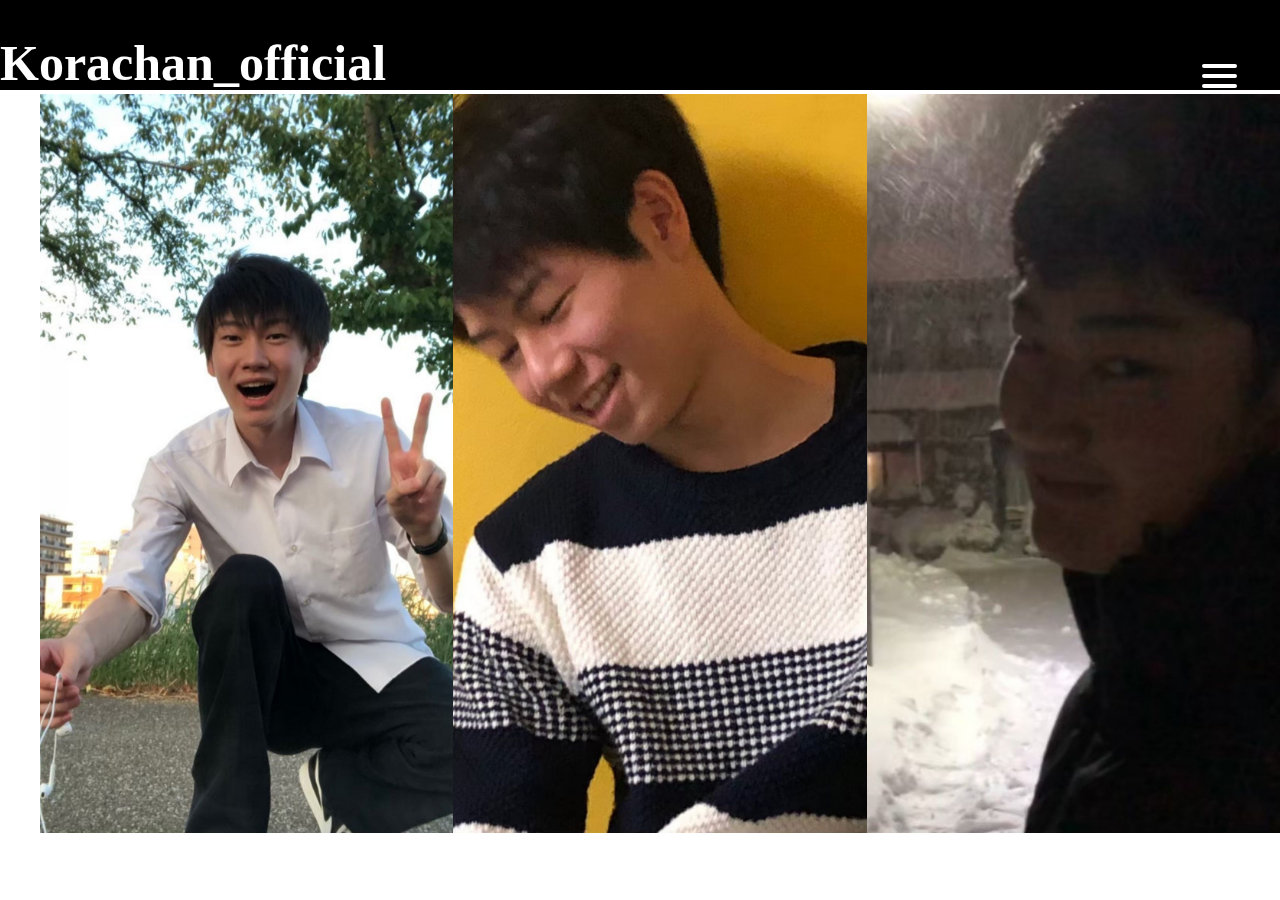
<file: index.html>
<!doctype html>
<html lang="ja">

<head>
    <meta charset="utf-8">
    
    <link rel="stylesheet" href="home.css">
    
</head>
<body>

<h1>Korachan_official</h1>
<div class="class1">
  <img src="000000.png"/>
</div>

    <input type="checkbox" id="overlay-input" />
    <label for="overlay-input" id="overlay-button"><span></span></label>
      <div id="overlay">
        <ul>
          <li><a href="home.html">Home</a></li>
          <li><a href="what.html">What is  "Korachan"?</a></li>
          <li><a href="active.html">Active</a></li>
          <li><a href="profile.html">Profile</a></li>
          <li><a href="company.html">Company</a></li>
          <li><a href="contact.html">Contact</a></li>
        </ul>
      </div>

      <div class="page-header wrapper">
        <nav>
            <ul class="main-nav">
                <li><a href="what.html"><img src="images(kamisan).jpg" width="100%" height="100%" alt=""/></a></li>
                <li><a href="active.html"><img src="images(atsuro).jpg" width="100%" height="100%" alt="" /></a></li>
                <li><a href="bar.html"><img src="images(shotaro).jpg" width="100%" height="100%" alt=""/></a></li>
            </ul>
        </nav>
       
    </div>
    </body>
</html>
</file>
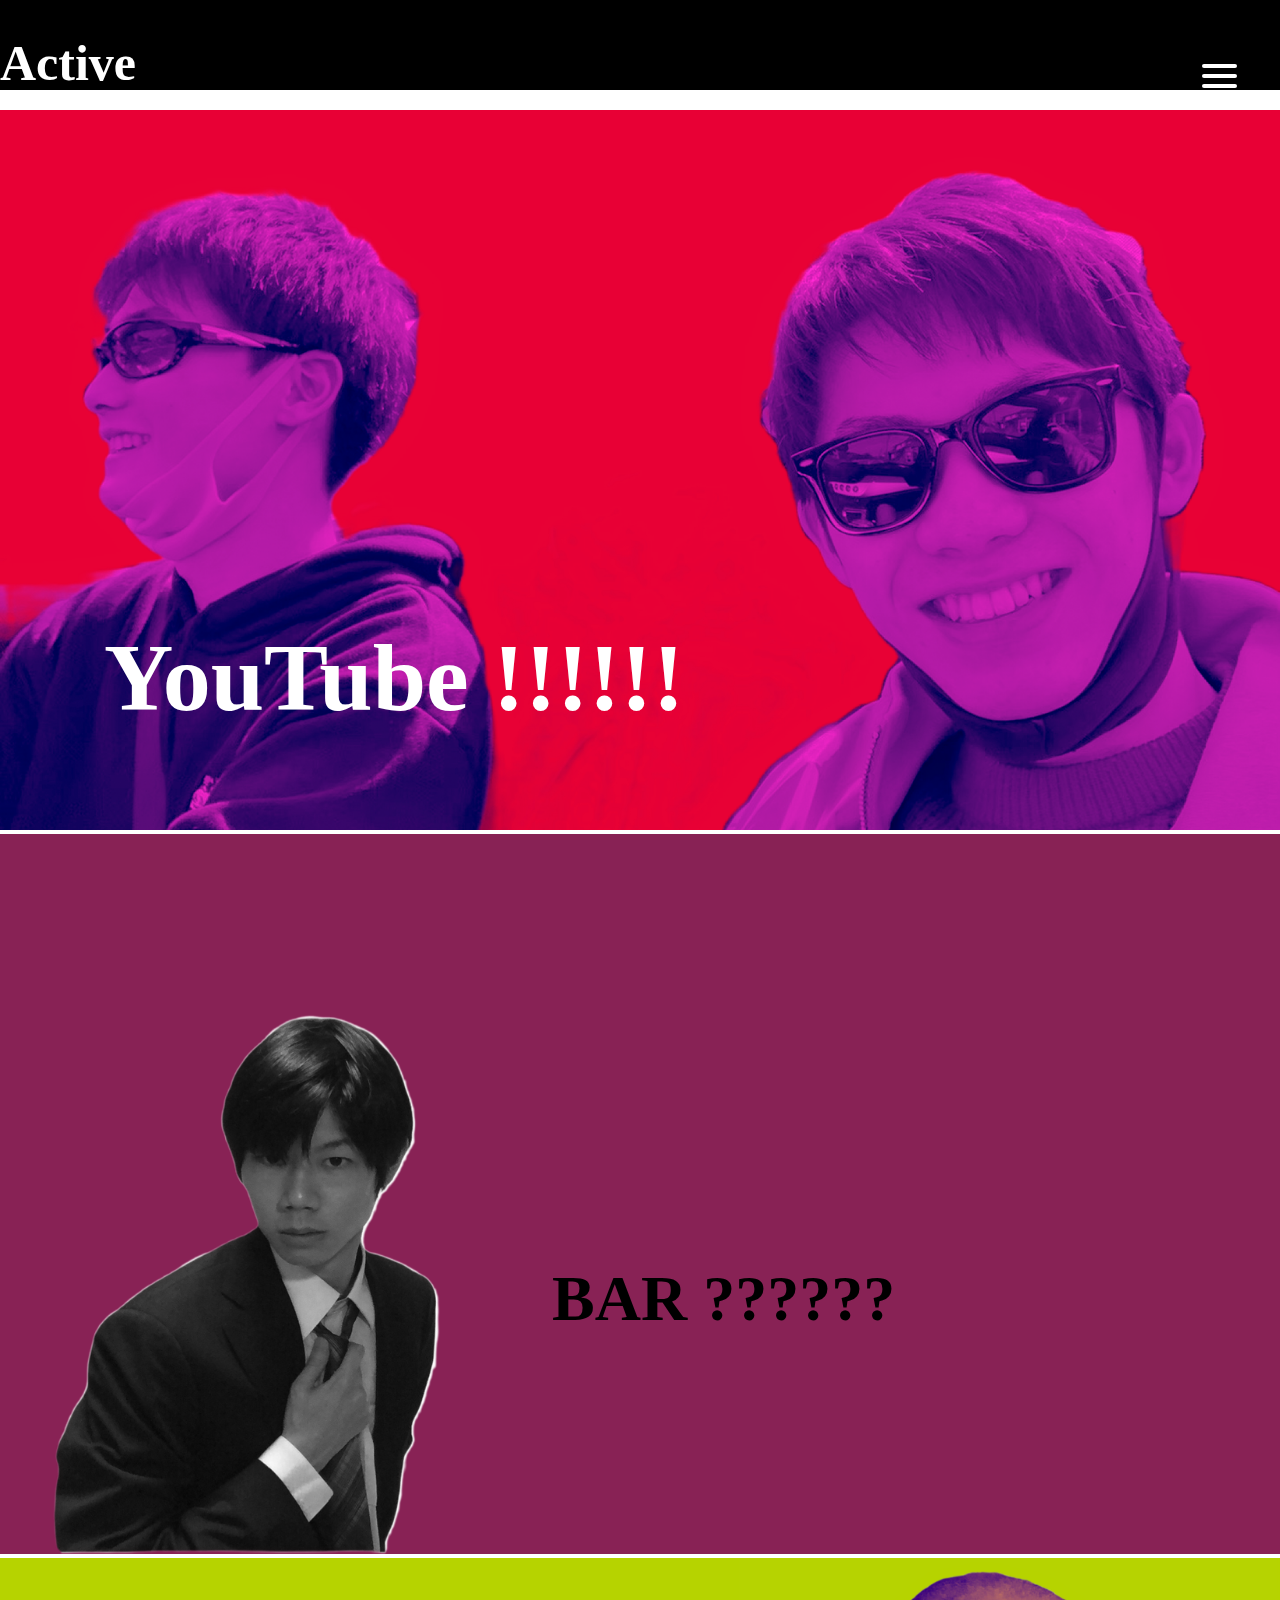
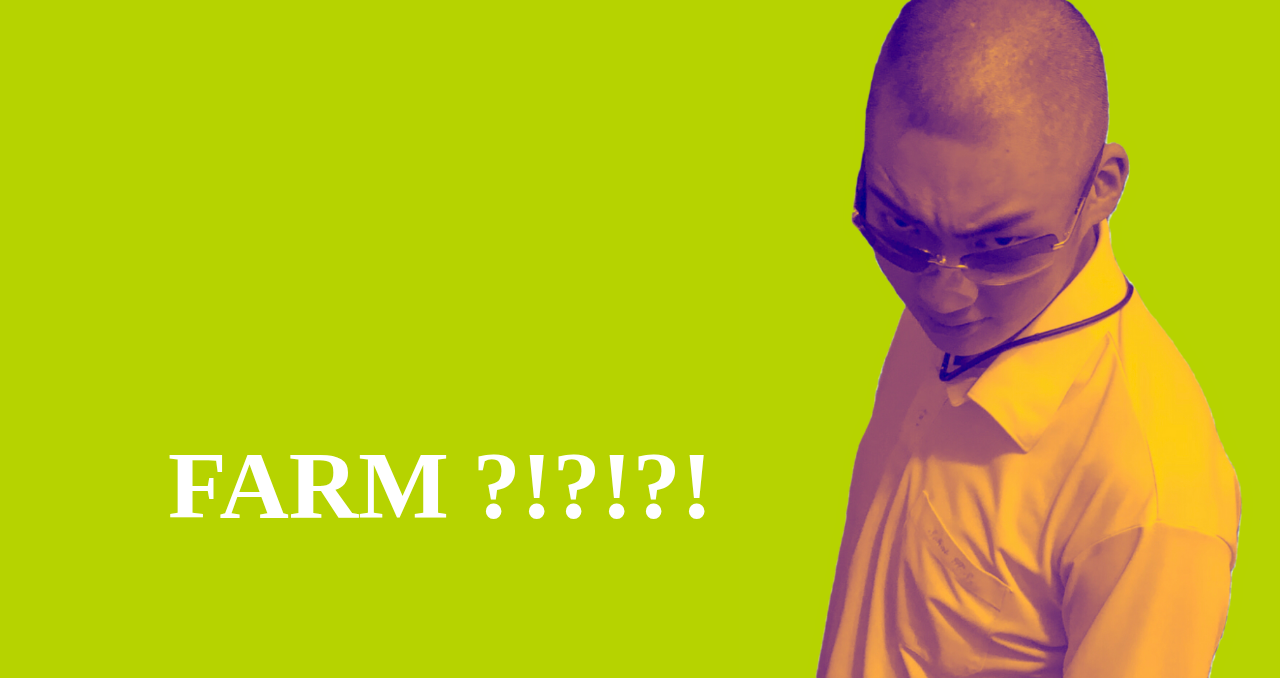
<file: active.html>
<!doctype html>
<html lang="ja">

<head>
    <meta charset="utf-8">
    <link rel="stylesheet" href="active.css">
</head>
<body>

<h1>Active</h1>
<div class="class1">
  <img src="000000.png"/>
</div>

    <input type="checkbox" id="overlay-input" />
    <label for="overlay-input" id="overlay-button"><span></span></label>
      <div id="overlay">
        <ul>
          <li><a href="home.html">Home</a></li>
          <li><a href="what.html">What is  "Korachan"?</a></li>
          <li><a href="active.html">Active</a></li>
          <li><a href="profile.html">Profile</a></li>
          <li><a href="company.html">Company</a></li>
          <li><a href="contact.html">Contact</a></li>
        </ul>
      </div>
      
      <div class="page-header wrapper">
        <nav>
            <ul class="main-nav">
                <a href="https://youtu.be/zCHh-zOCxuI"><h1>YouTube !!!!!!</h1></a>
                <a href="bar.html"><h2>BAR ??????</h2></a>
                <a href="company.html"><h3>FARM ?!?!?!</h3></a>
            </ul>
        </nav>
    </div>

      <div class="class2">
        <img src="images(youtube,shota,oju).png"width="100%",height="30%"/>
      </div>
      <div class="class3">
        <img src="images(bar,atsuro).png"width="100%",height="30%"/>
      </div>
      <div class="class4">
        <img src="images(farm,shotaro).png"width="100%",height="30%"/>
      </div>


</body>
</html>
</file>
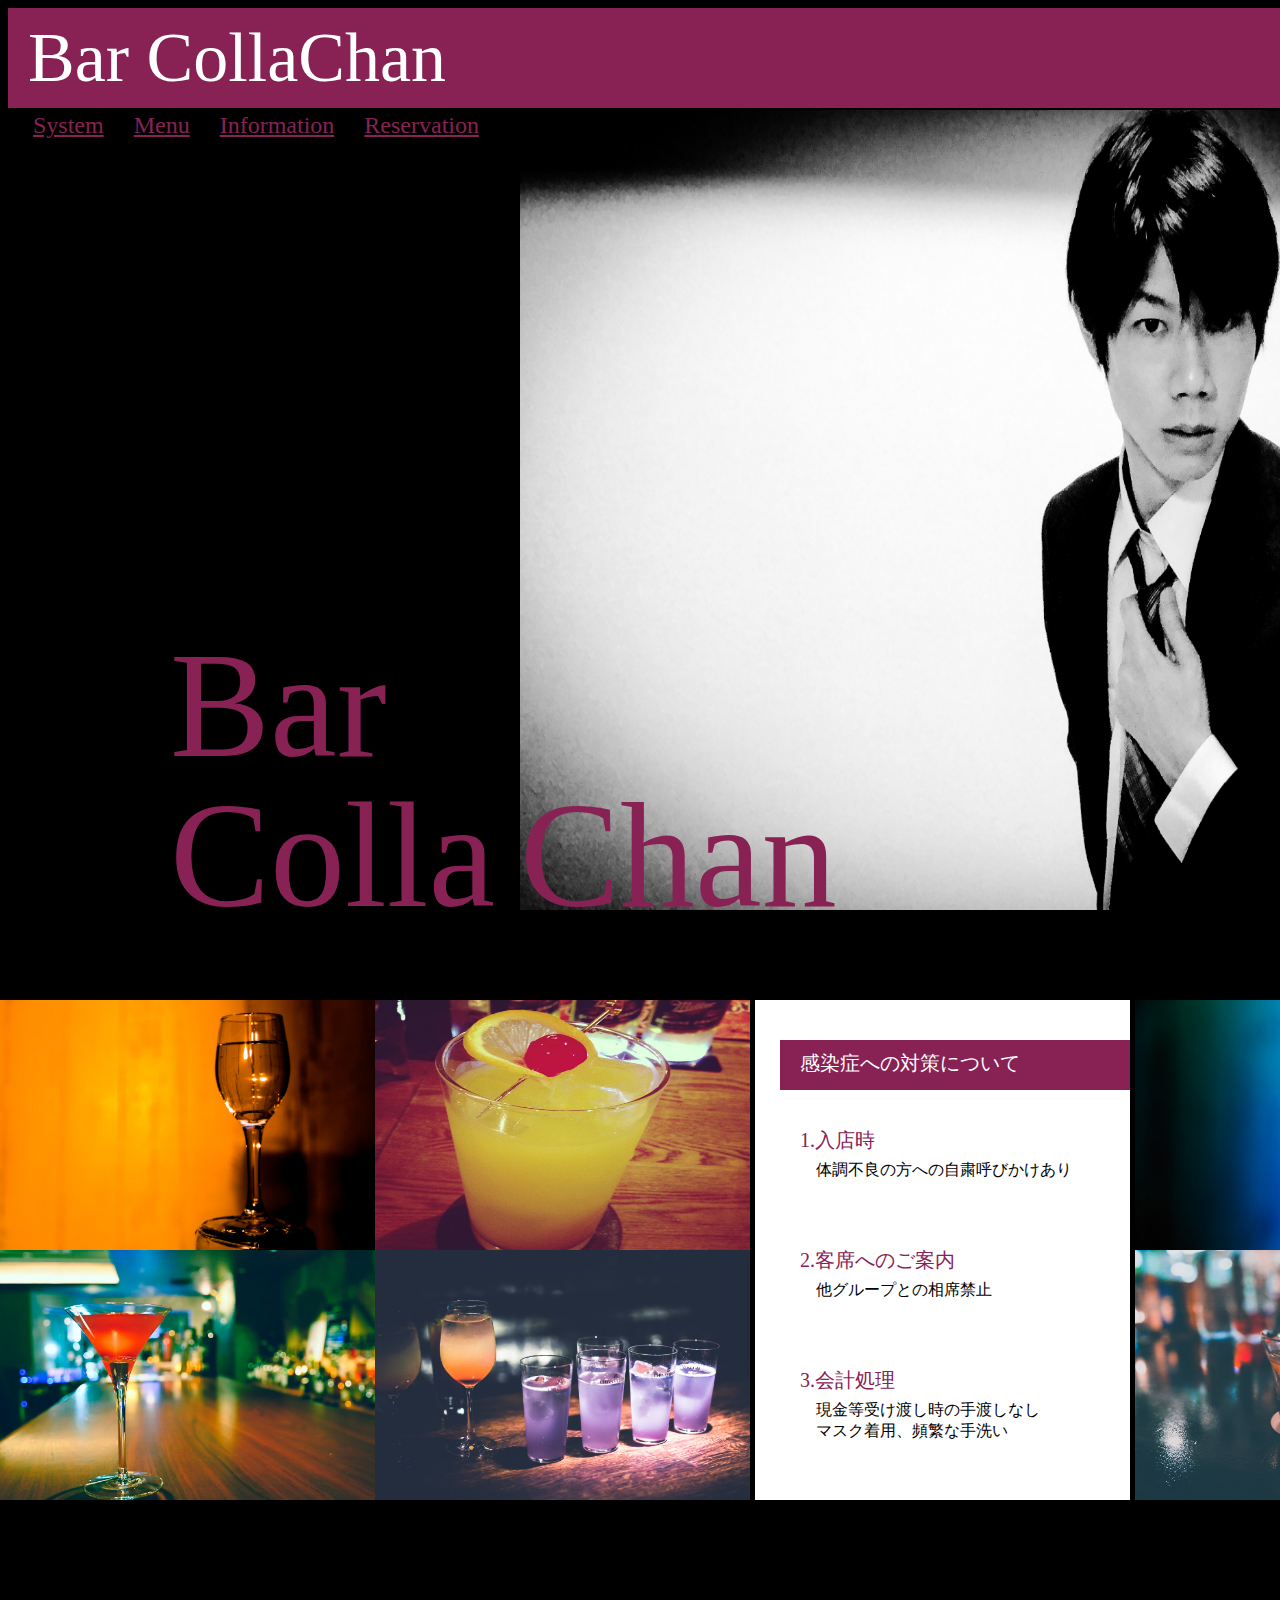
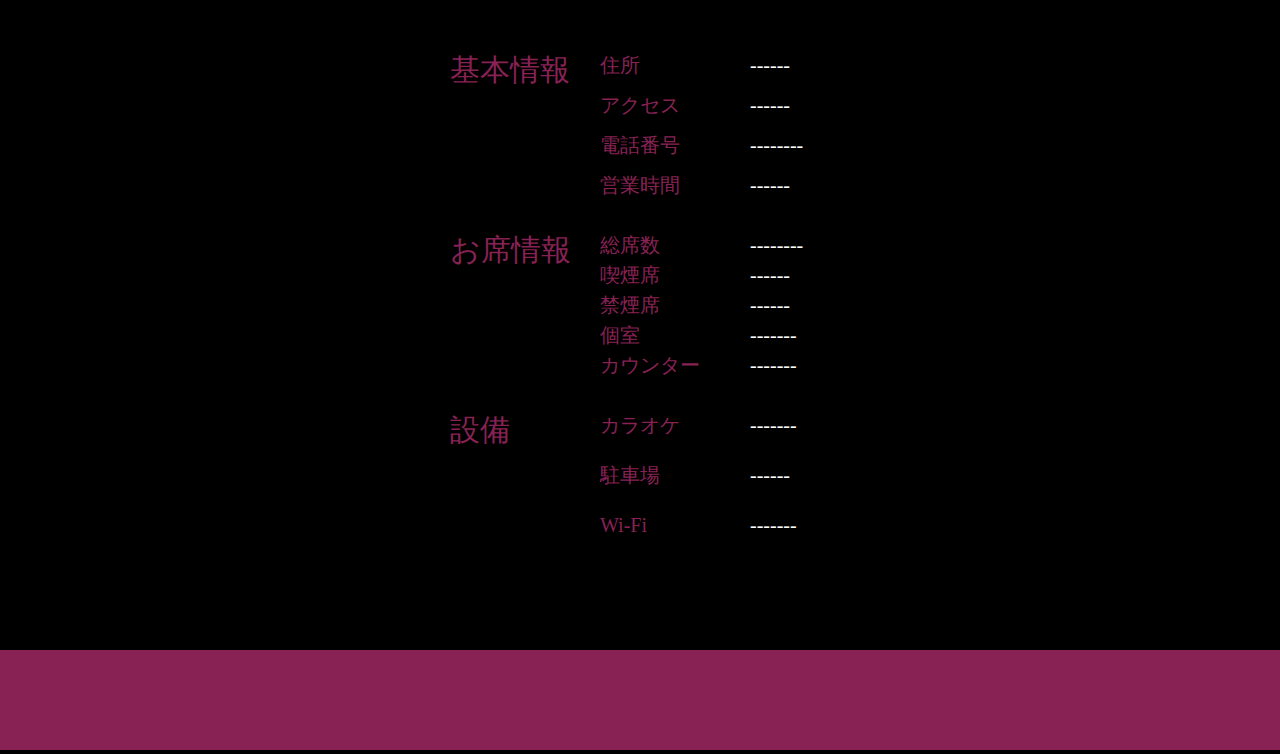
<file: bar.html>
<!doctype html>
<html lang="ja">

 <head>
  <meta charset="utf-8">
  <title>collachan</title>
  <link rel="stylesheet" href="style0.css">
 </head> 

 <body>

        <div class="class2">
            <img src="IMG_5283_edited.jpg" alt="" width="1000" height="800">
        <p>Chan<br></p>
             </div>

        <div class="container">
            <div class="class1">
             <img src="882255.png" alt="" width="1510" height="100">
            <p>Bar  CollaChan</p></div> 

            <header class="page-header wrapper">
            <nav>
                <ul class="main-nav">
                    <li><a href="system.html">System</a></li>
                    <li><a href="menu.html">Menu</a></li>
                    <li><a href="information.html">Information</a></li>
                    <li><a href="reservation.html">Reservation</a></li>
                </ul>
              </nav>
            </header>

            <div class="class3">
                <img src="ex1.png" alt="" width="375" height="250">
            </div> 
            <div class="class5">
                <img src="ex2.jpg" alt="" width="375" height="250">
            </div> 
            <div class="class4">
                <img src="ffffff.png" alt="" width="375" height="500">
            </div> 
            <div class="class6">
                <img src="882255.png" alt="" width="350" height="50">
               </div> 
            <m>感染症への対策について</m>   
            <m1>
                1.入店時<br>2.客席へのご案内<br>3.会計処理<br>
            </m1>
            <m2>
                体調不良の方への自粛呼びかけあり
            </m2>
            <m3>
                他グループとの相席禁止
            </m3>
            <m4>
                現金等受け渡し時の手渡しなし<br>
                マスク着用、頻繁な手洗い<br>
            </m4>
            <div class="class7">
                <img src="ex3.jpg" alt="" width="375" height="250">
               </div> 
            <div class="class8">
                <img src="ex4.jpg" alt="" width="375" height="250">
               </div> 
            <div class="class9">
                <img src="ex5.jpg" alt="" width="375" height="250">
               </div>
            <div class="class10">
                <img src="ex6.jpg" alt="" width="375" height="250">
               </div>    

     <n>Bar<br> Colla<br></n>

    
     <k1>基本情報<br>お席情報<br>設備<br></k1>
     <k2>住所<br>アクセス<br>電話番号<br>営業時間</k2>
     <k3>総席数<br>喫煙席<br>禁煙席<br>個室<br>カウンター<br></k3>
     <k4>カラオケ<br>駐車場<br>Wi-Fi<br></k4>

     <s1>------<br>------<br>--------<br>------<br></s1>
     <s2>--------<br>------<br>------<br>-------<br>-------<br></s2>
     <s3>-------<br>------<br>-------<br></s3>

     <div class="class11">
        <img src="882255.png" alt="" width="1510" height="100">
       </div> 

 </body>
 
 </html>
</file>
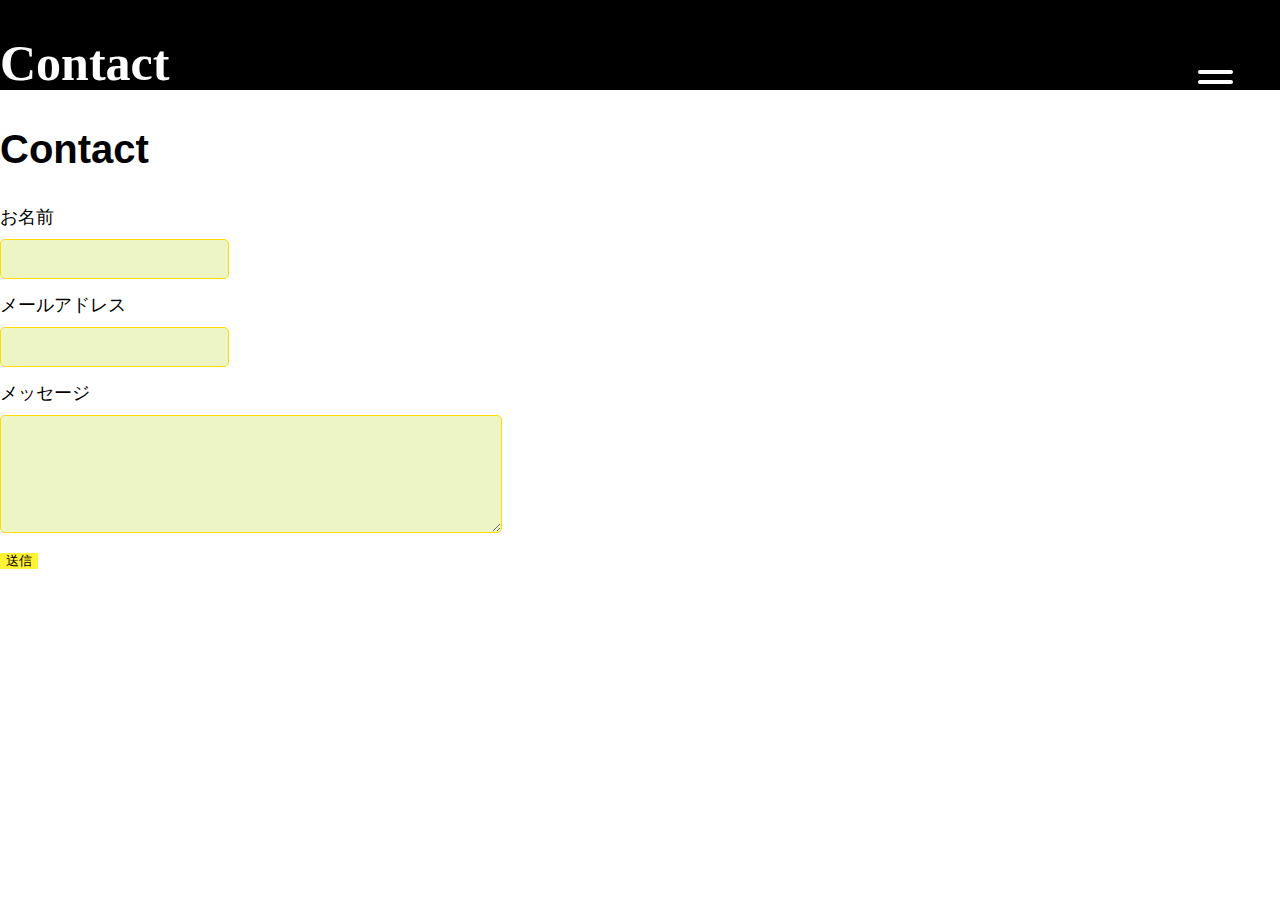
<file: contact.html>
<!doctype html>
<html lang="ja">

<head>
    <meta charset="utf-8">
    
    <link rel="stylesheet" href="contact.css">
    
</head>
<body>

<h1>Contact</h1>
<div class="class1">
  <img src="000000.png"/>
</div>

    <input type="checkbox" id="overlay-input" />
    <label for="overlay-input" id="overlay-button"><span></span></label>
      <div id="overlay">
        <ul>
          <li><a href="index.html">Home</a></li>
          <li><a href="what.html">What is  "Korachan"?</a></li>
          <li><a href="active.html">Active</a></li>
          <li><a href="profile.html">Profile</a></li>
          <li><a href="company.html">Company</a></li>
          <li><a href="contact.html">Contact</a></li>
        </ul>
      </div>

      <div class="wrapper">
          <h2 class="page-title">Contact</h2>
          <form action="#">
              <div>
                  <label for="name">お名前</label>
                  <input type="text" id="name" name="your-name">
              </div>
              <div>
                  <label for="email">メールアドレス</label>
                  <input type="email" id="email" name="your-email">
              </div>
              <div>
                  <label for="message">メッセージ</label>
                  <textarea id="message" name="your-message"></textarea>
              </div>
              <input type="submit" class="button" value="送信">
          </form>
      </div>

</body>
</html>
</file>
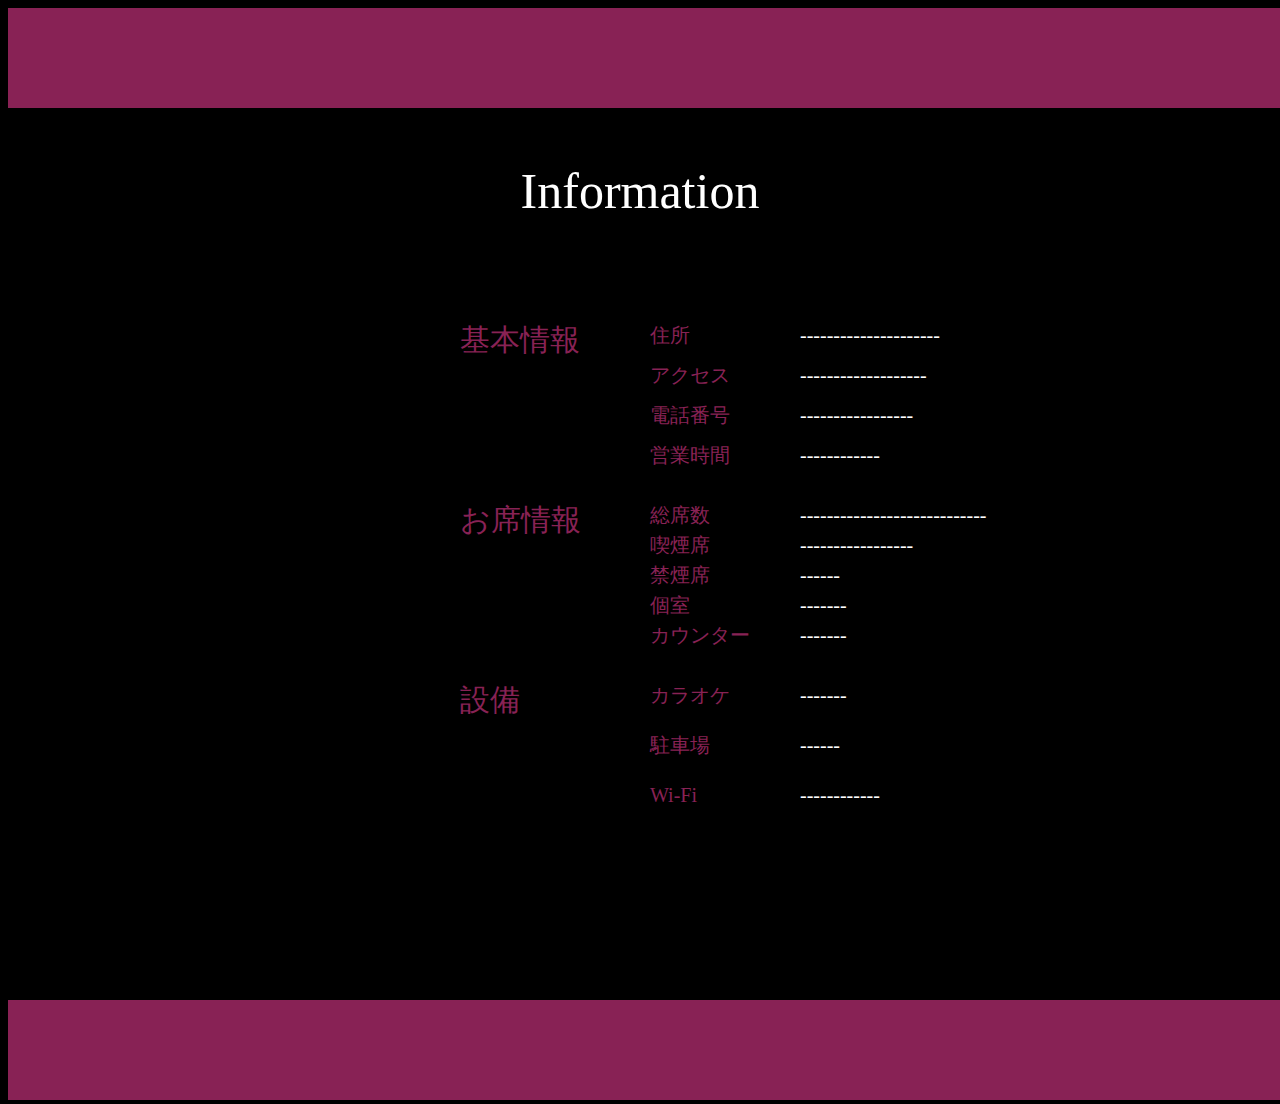
<file: information.html>
<!doctype html>
<html lang="ja">

 <head>
  <meta charset="utf-8">
  <title>collachan</title>
  <link rel="stylesheet" href="style3.css">
 </head> 

<body>
    <div class="container">
        <div class="class1">
         <img src="882255.png" alt="" width="1510" height="100">
     <p>Information</p></div>


     <k1>基本情報<br>お席情報<br>設備<br></k1>
     <k2>住所<br>アクセス<br>電話番号<br>営業時間</k2>
     <k3>総席数<br>喫煙席<br>禁煙席<br>個室<br>カウンター<br></k3>
     <k4>カラオケ<br>駐車場<br>Wi-Fi<br></k4>

     <s1>---------------------<br>-------------------<br>-----------------<br>------------<br></s1>
     <s2>----------------------------<br>-----------------<br>------<br>-------<br>-------<br></s2>
     <s3>-------<br>------<br>------------<br></s3>

     <div class="class11">
        <img src="882255.png" alt="" width="1510" height="100">
       </div> 



 </body>

</html>
</file>
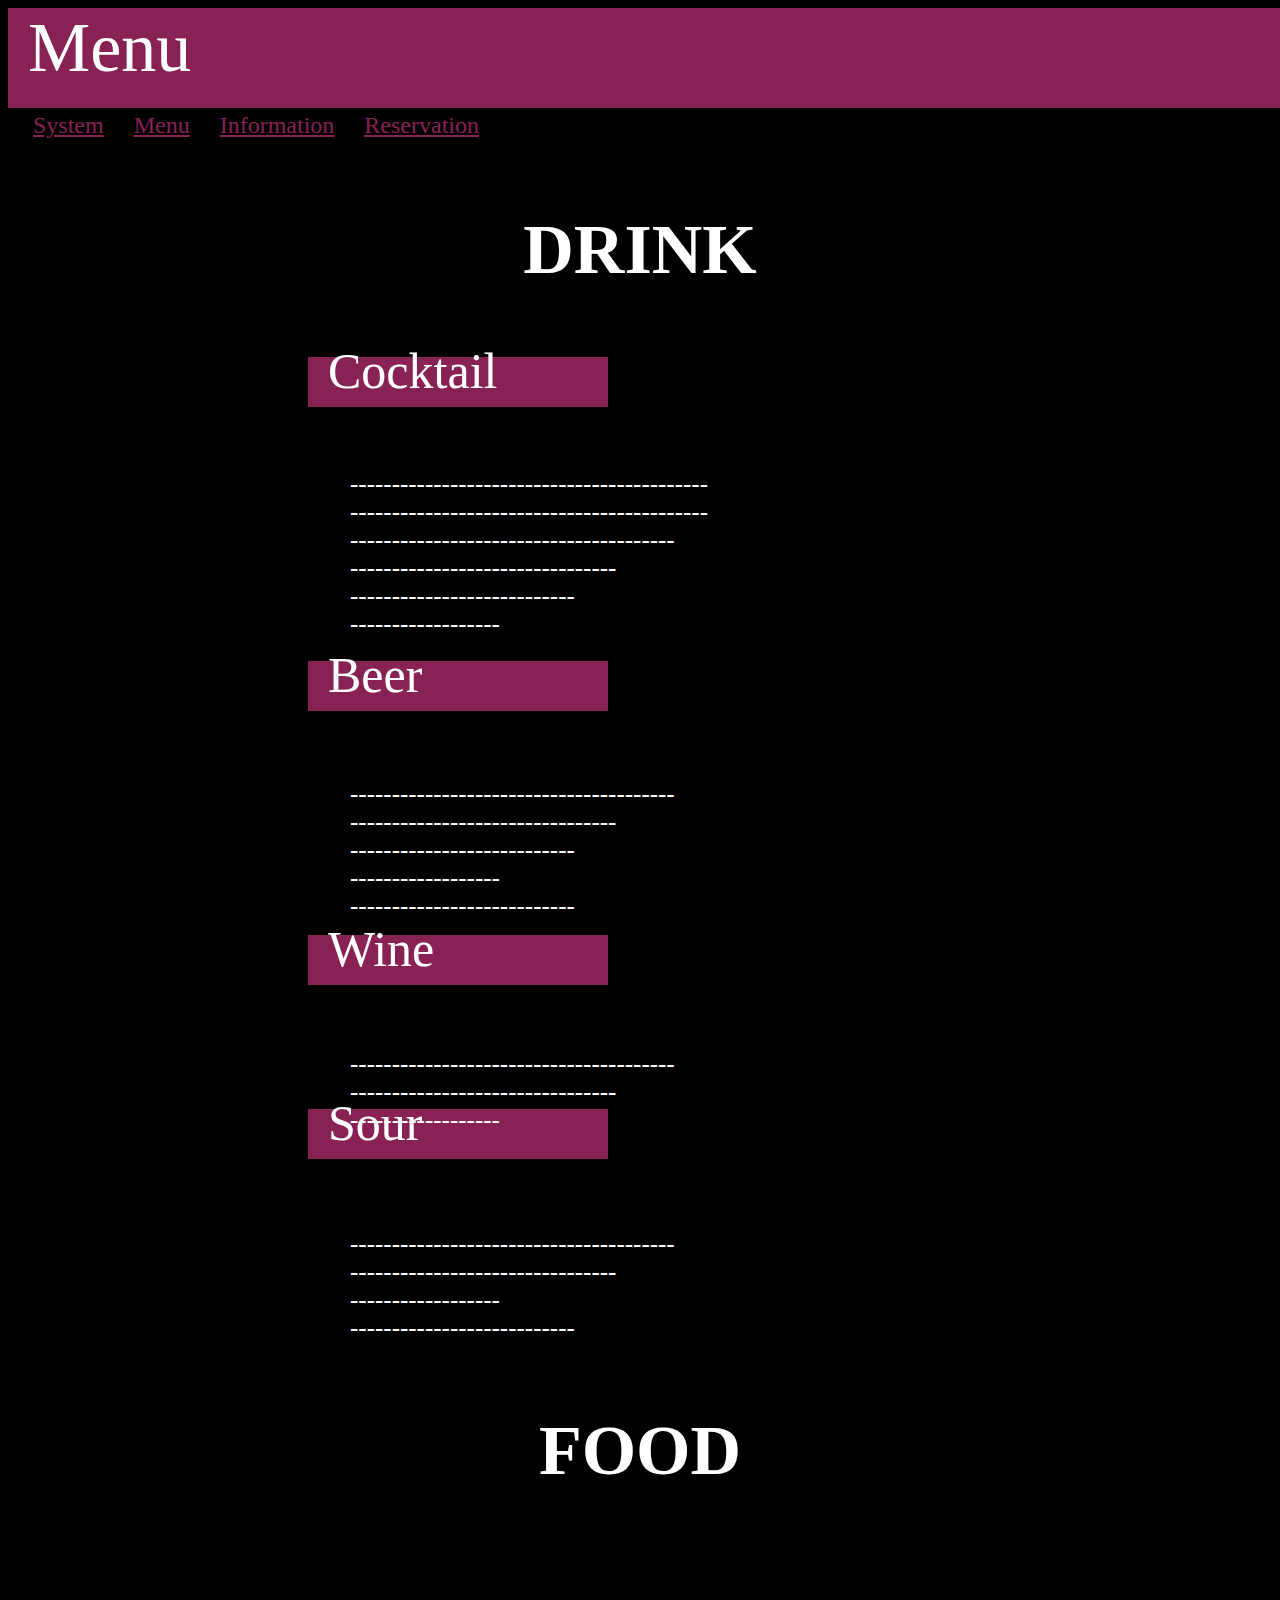
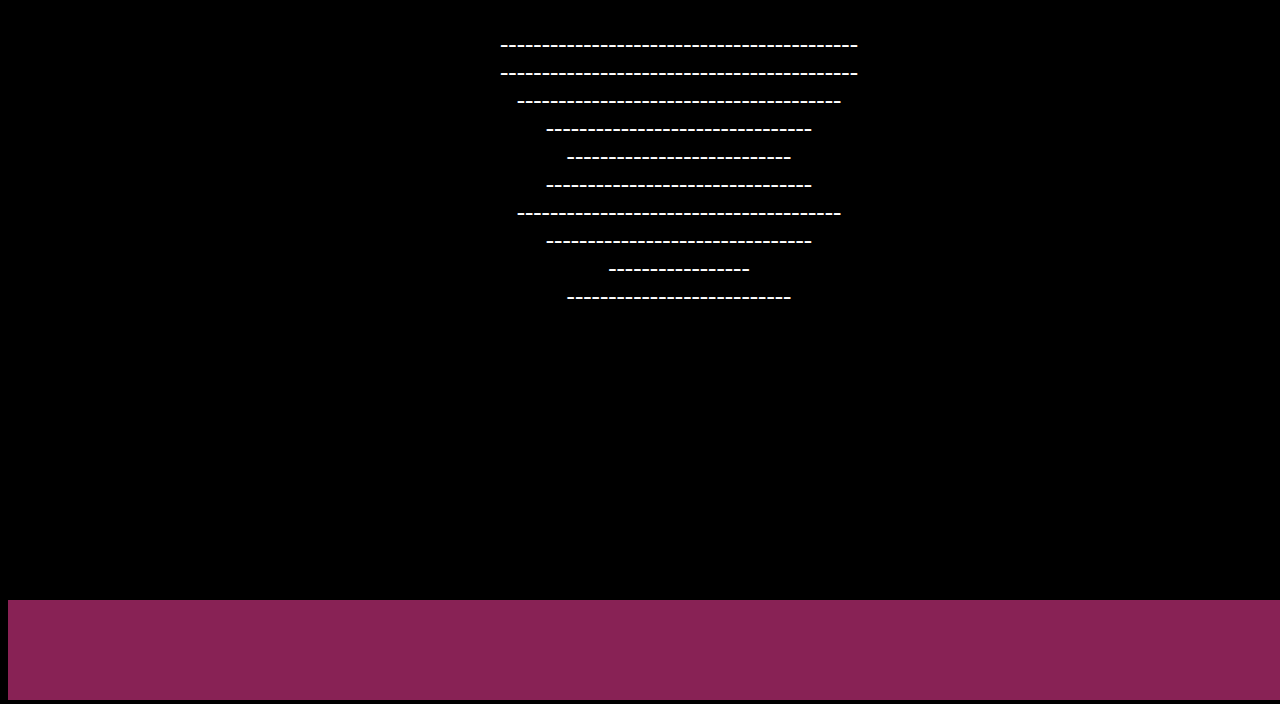
<file: menu.html>
<!doctype html>
<html lang="ja">

 <head>
  <meta charset="utf-8">
  <title>collachan</title>
  <link rel="stylesheet" href="style2.css">
 </head> 

 <body>

    <div class="container">
        <div class="class1">
         <img src="882255.png" alt="" width="1510" height="100">
        <p>Menu</p></div>
        
        <header class="page-header wrapper">
            <nav>
                <ul class="main-nav">
                    <li><a href="system.html">System</a></li>
                    <li><a href="menu.html">Menu</a></li>
                    <li><a href="information.html">Information</a></li>
                    <li><a href="reservation.html">Reservation</a></li>
                </ul>
              </nav>
            </header>

<h1>DRINK</h1>

<div class="class2">
    <img src="882255.png" alt="" width="300" height="50">
   <p>Cocktail</p></div>
   <div class="class3">
    <img src="882255.png" alt="" width="300" height="50">
   <p>Beer</p></div>
    <div class="class4">
        <img src="882255.png" alt="" width="300" height="50">
       <p>Wine</p></div>
       <div class="class5">
        <img src="882255.png" alt="" width="300" height="50">
       <p>Sour</p></div>

<m1>-------------------------------------------<br>
-------------------------------------------<br>
---------------------------------------<br>
--------------------------------<br>
---------------------------<br>
------------------<br>
</m1>

<m2>
    ---------------------------------------<br>
    --------------------------------<br>
    ---------------------------<br>
    ------------------<br>
    ---------------------------<br>
    </m2>

    <m3>
        ---------------------------------------<br>
        --------------------------------<br>
        ------------------<br>
        </m3>

        <m4>
            ---------------------------------------<br>
            --------------------------------<br>
            ------------------<br>
            ---------------------------<br>
            </m4>

<h2>FOOD</h2>

<m5>-------------------------------------------<br>
    -------------------------------------------<br>
    ---------------------------------------<br>
    --------------------------------<br>
    ---------------------------<br>
    --------------------------------<br>
    ---------------------------------------<br>
    --------------------------------<br>
    -----------------<br>
    ---------------------------<br>
    </m5>








            <div class="class11">
                <img src="882255.png" alt="" width="1510" height="100">
               </div> 

 </body>

</html>
</file>
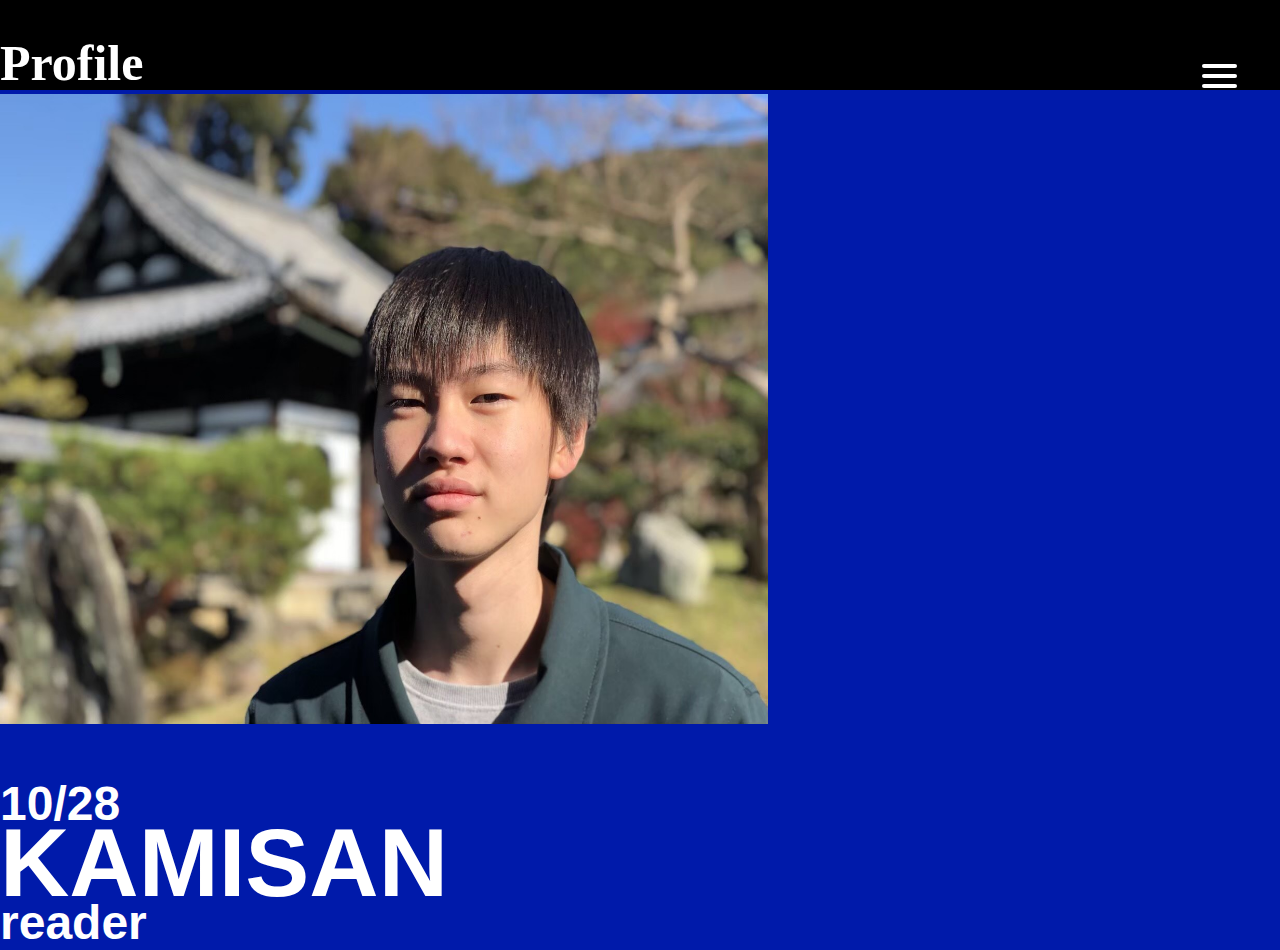
<file: photo1.html>
<!doctype html>
<html lang="ja">

<head>
    <meta charset="utf-8">
    
    <link rel="stylesheet" href="photo1.css">
    
</head>
<body>

<h1>Profile</h1>
<div class="class1">
  <img src="000000.png"/>
</div>

    <input type="checkbox" id="overlay-input" />
    <label for="overlay-input" id="overlay-button"><span></span></label>
      <div id="overlay">
        <ul>
          <li><a href="index.html">Home</a></li>
          <li><a href="what.html">What is  "Korachan"?</a></li>
          <li><a href="active.html">Active</a></li>
          <li><a href="profile.html">Profile</a></li>
          <li><a href="company.html">Company</a></li>
          <li><a href="contact.html">Contact</a></li>
        </ul>
      </div>
      <div class="class2">
        <img src="images(after,kamisan).jpg"/>
        <h2>KAMISAN</h2>
        <h3>10/28</h3>
        <h4>reader</h4>
      </div>
     </body>
      </html>
</file>
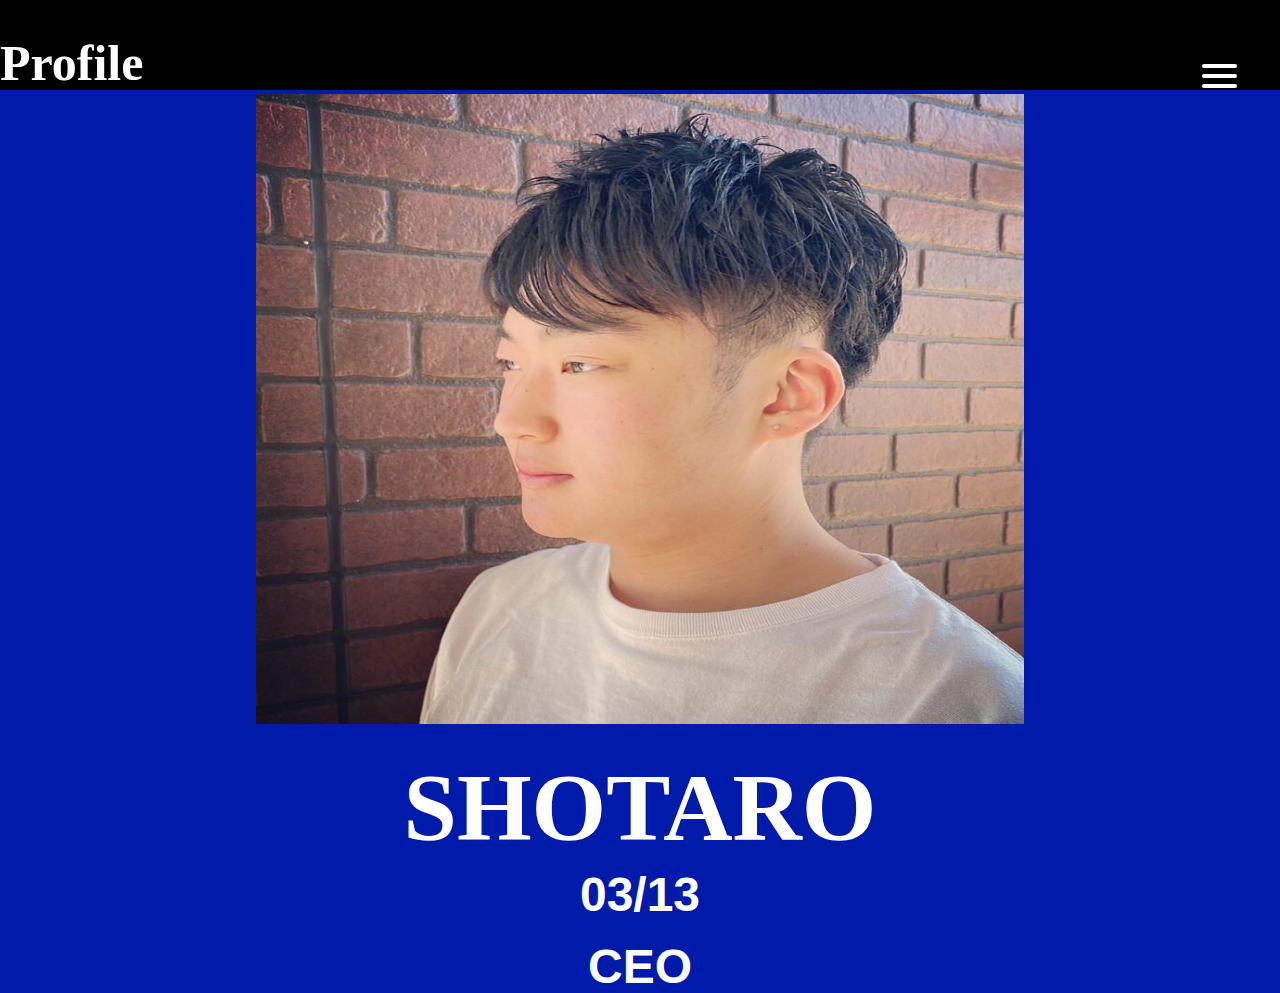
<file: photo2.html>
<!doctype html>
<html lang="ja">

<head>
    <meta charset="utf-8">
    
    <link rel="stylesheet" href="photo2.css">
    
</head>
<body>

<h1>Profile</h1>
<div class="class1">
  <img src="000000.png"/>
</div>

    <input type="checkbox" id="overlay-input" />
    <label for="overlay-input" id="overlay-button"><span></span></label>
      <div id="overlay">
        <ul>
          <li><a href="index.html">Home</a></li>
          <li><a href="what.html">What is  "Korachan"?</a></li>
          <li><a href="active.html">Active</a></li>
          <li><a href="profile.html">Profile</a></li>
          <li><a href="company.html">Company</a></li>
          <li><a href="contact.html">Contact</a></li>
        </ul>
      </div>
      <div class="class2">
        <img src="images(after,shotaro).jpg"/>
        <h2>SHOTARO</h2>
        <h3>03/13</h3>
        <h4>CEO</h4>
      </div>
     </body>
      </html>
</file>
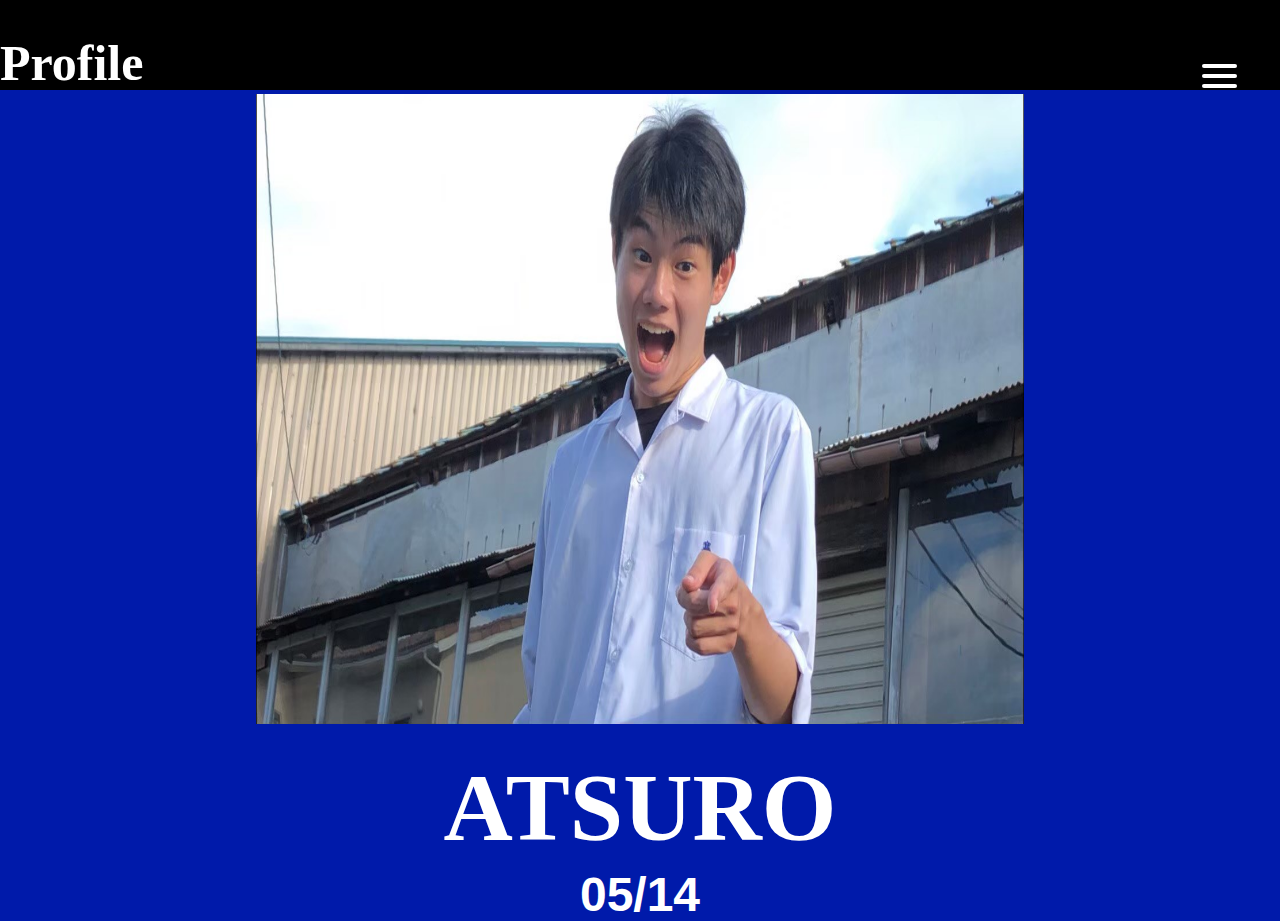
<file: photo3.html>
<!doctype html>
<html lang="ja">

<head>
    <meta charset="utf-8">
    
    <link rel="stylesheet" href="photo3.css">
    
</head>
<body>

<h1>Profile</h1>
<div class="class1">
  <img src="000000.png"/>
</div>

    <input type="checkbox" id="overlay-input" />
    <label for="overlay-input" id="overlay-button"><span></span></label>
      <div id="overlay">
        <ul>
          <li><a href="index.html">Home</a></li>
          <li><a href="what.html">What is  "Korachan"?</a></li>
          <li><a href="active.html">Active</a></li>
          <li><a href="profile.html">Profile</a></li>
          <li><a href="company.html">Company</a></li>
          <li><a href="contact.html">Contact</a></li>
        </ul>
      </div>
      <div class="class2">
        <img src="images(after,atsuro).jpg"/>
        <h2>ATSURO</h2>
        <h3>05/14</h3>
        <h4></h4>
      </div>
     </body>
      </html>
</file>
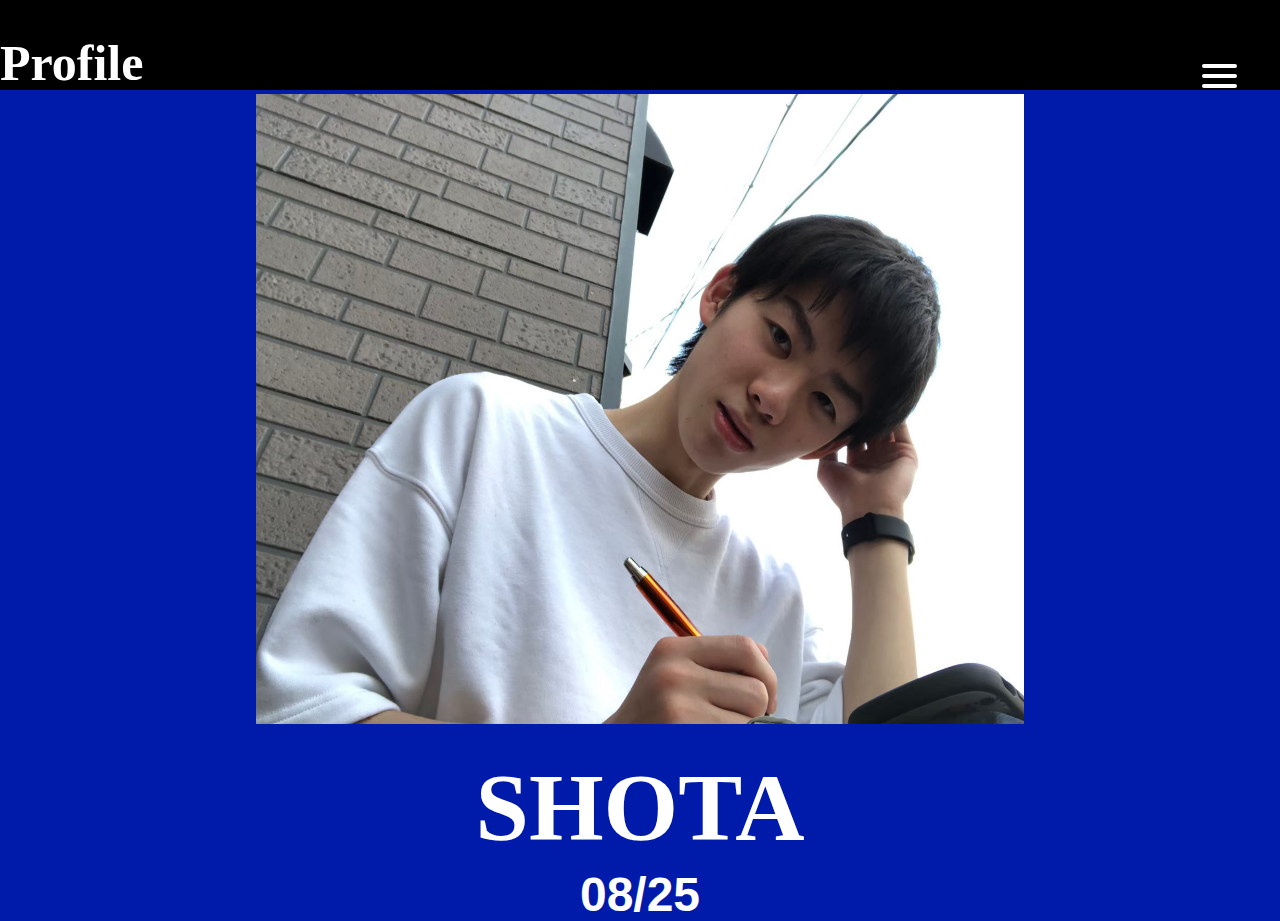
<file: photo4.html>
<!doctype html>
<html lang="ja">

<head>
    <meta charset="utf-8">
    
    <link rel="stylesheet" href="photo4.css">
    
</head>
<body>

<h1>Profile</h1>
<div class="class1">
  <img src="000000.png"/>
</div>

    <input type="checkbox" id="overlay-input" />
    <label for="overlay-input" id="overlay-button"><span></span></label>
      <div id="overlay">
        <ul>
          <li><a href="index.html">Home</a></li>
          <li><a href="what.html">What is  "Korachan"?</a></li>
          <li><a href="active.html">Active</a></li>
          <li><a href="profile.html">Profile</a></li>
          <li><a href="company.html">Company</a></li>
          <li><a href="contact.html">Contact</a></li>
        </ul>
      </div>
      <div class="class2">
        <img src="images(after,shota).jpg"/>
        <h2>SHOTA</h2>
        <h3>08/25</h3>
        <h4></h4>
      </div>
     </body>
      </html>
</file>
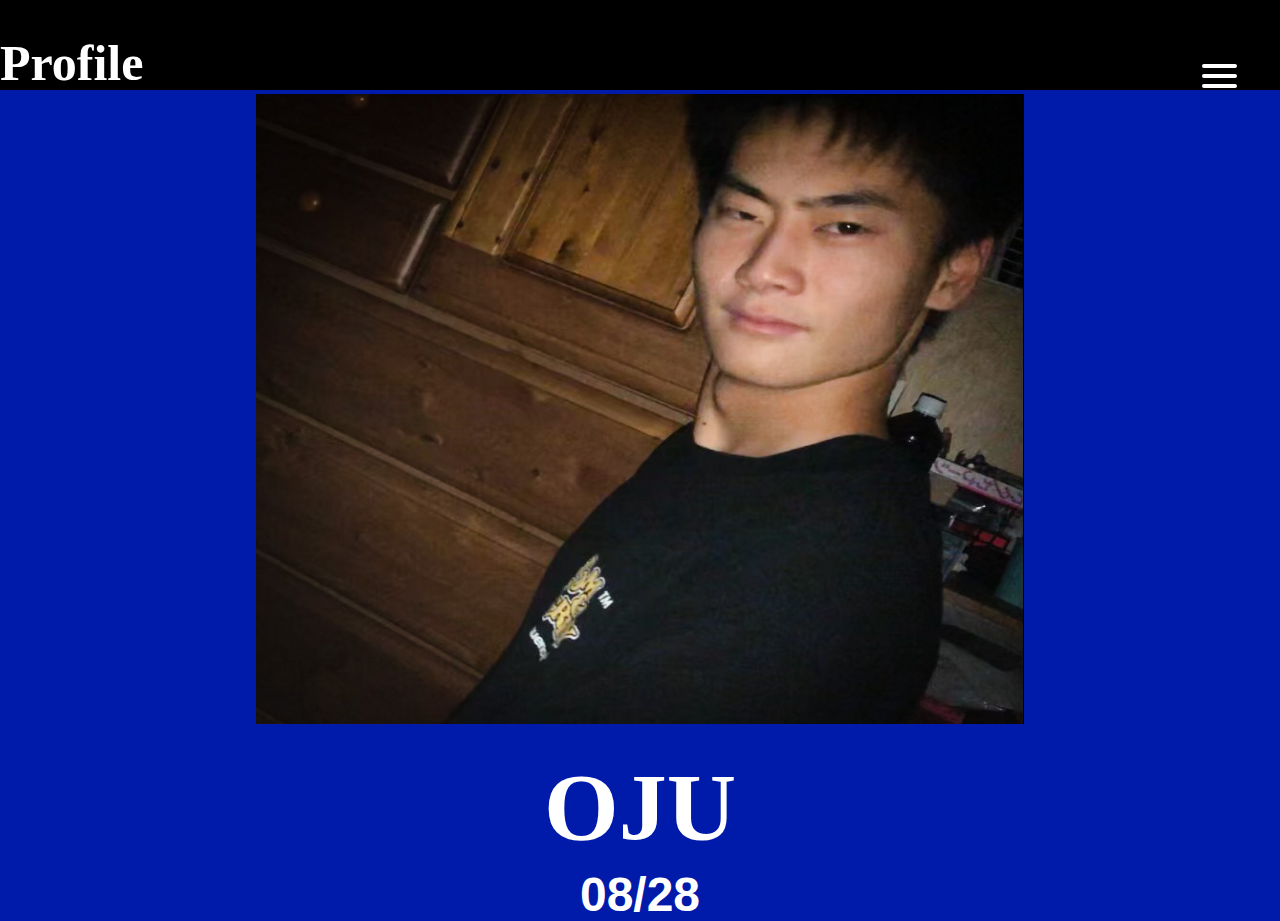
<file: photo5.html>
<!doctype html>
<html lang="ja">

<head>
    <meta charset="utf-8">
    
    <link rel="stylesheet" href="photo5.css">
    
</head>
<body>

<h1>Profile</h1>
<div class="class1">
  <img src="000000.png"/>
</div>

    <input type="checkbox" id="overlay-input" />
    <label for="overlay-input" id="overlay-button"><span></span></label>
      <div id="overlay">
        <ul>
          <li><a href="index.html">Home</a></li>
          <li><a href="what.html">What is  "Korachan"?</a></li>
          <li><a href="active.html">Active</a></li>
          <li><a href="profile.html">Profile</a></li>
          <li><a href="company.html">Company</a></li>
          <li><a href="contact.html">Contact</a></li>
        </ul>
      </div>
      <div class="class2">
        <img src="images(after,oju).jpg"/>
        <h2>OJU</h2>
        <h3>08/28</h3>
        <h4></h4>
      </div>
     </body>
      </html>
</file>
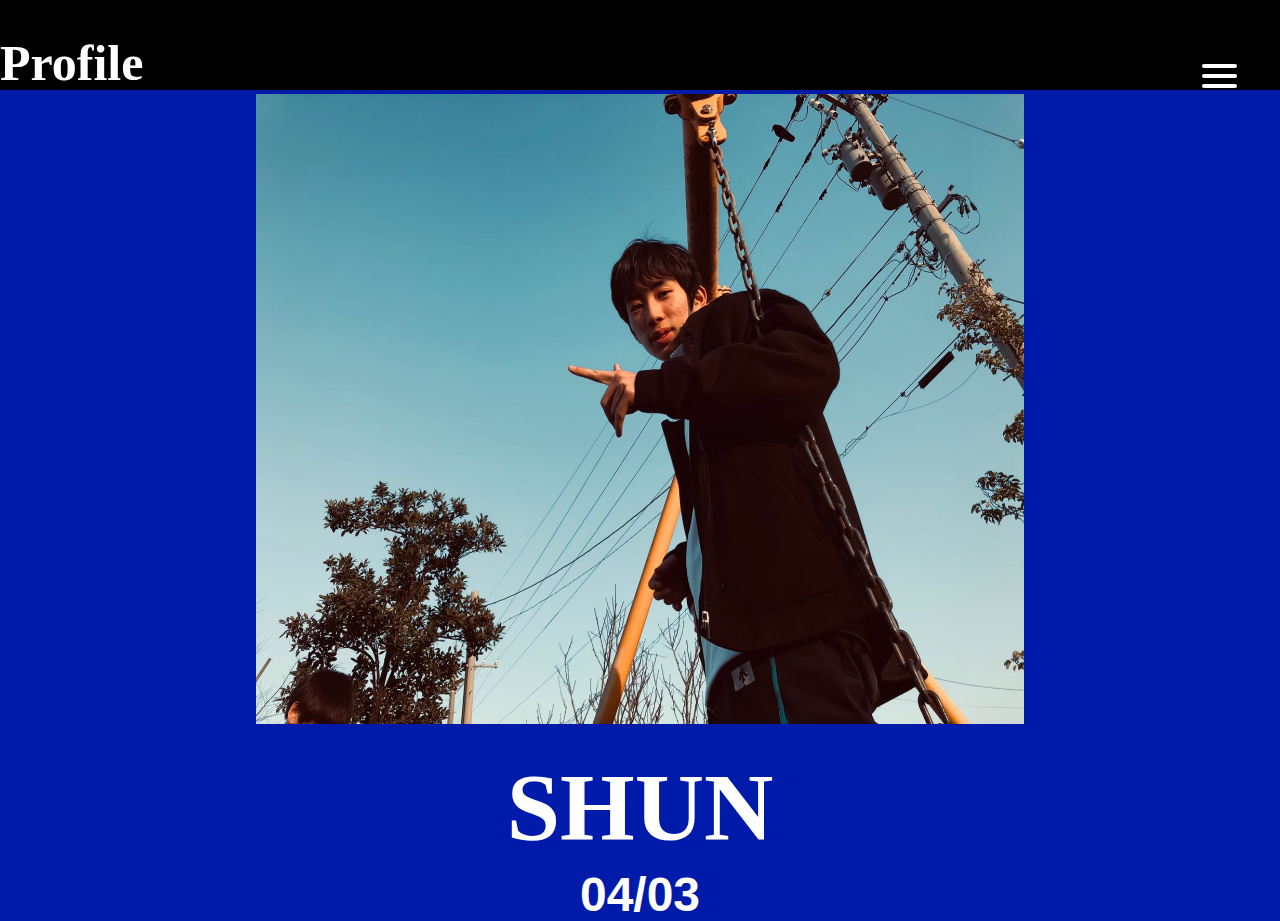
<file: photo6.html>
<!doctype html>
<html lang="ja">

<head>
    <meta charset="utf-8">
    
    <link rel="stylesheet" href="photo6.css">
    
</head>
<body>

<h1>Profile</h1>
<div class="class1">
  <img src="000000.png"/>
</div>

    <input type="checkbox" id="overlay-input" />
    <label for="overlay-input" id="overlay-button"><span></span></label>
      <div id="overlay">
        <ul>
          <li><a href="index.html">Home</a></li>
          <li><a href="what.html">What is  "Korachan"?</a></li>
          <li><a href="active.html">Active</a></li>
          <li><a href="profile.html">Profile</a></li>
          <li><a href="company.html">Company</a></li>
          <li><a href="contact.html">Contact</a></li>
        </ul>
      </div>
      <div class="class2">
        <img src="images(after,shun).jpg"/>
        <h2>SHUN</h2>
        <h3>04/03</h3>
        <h4></h4>
      </div>
     </body>
      </html>
</file>
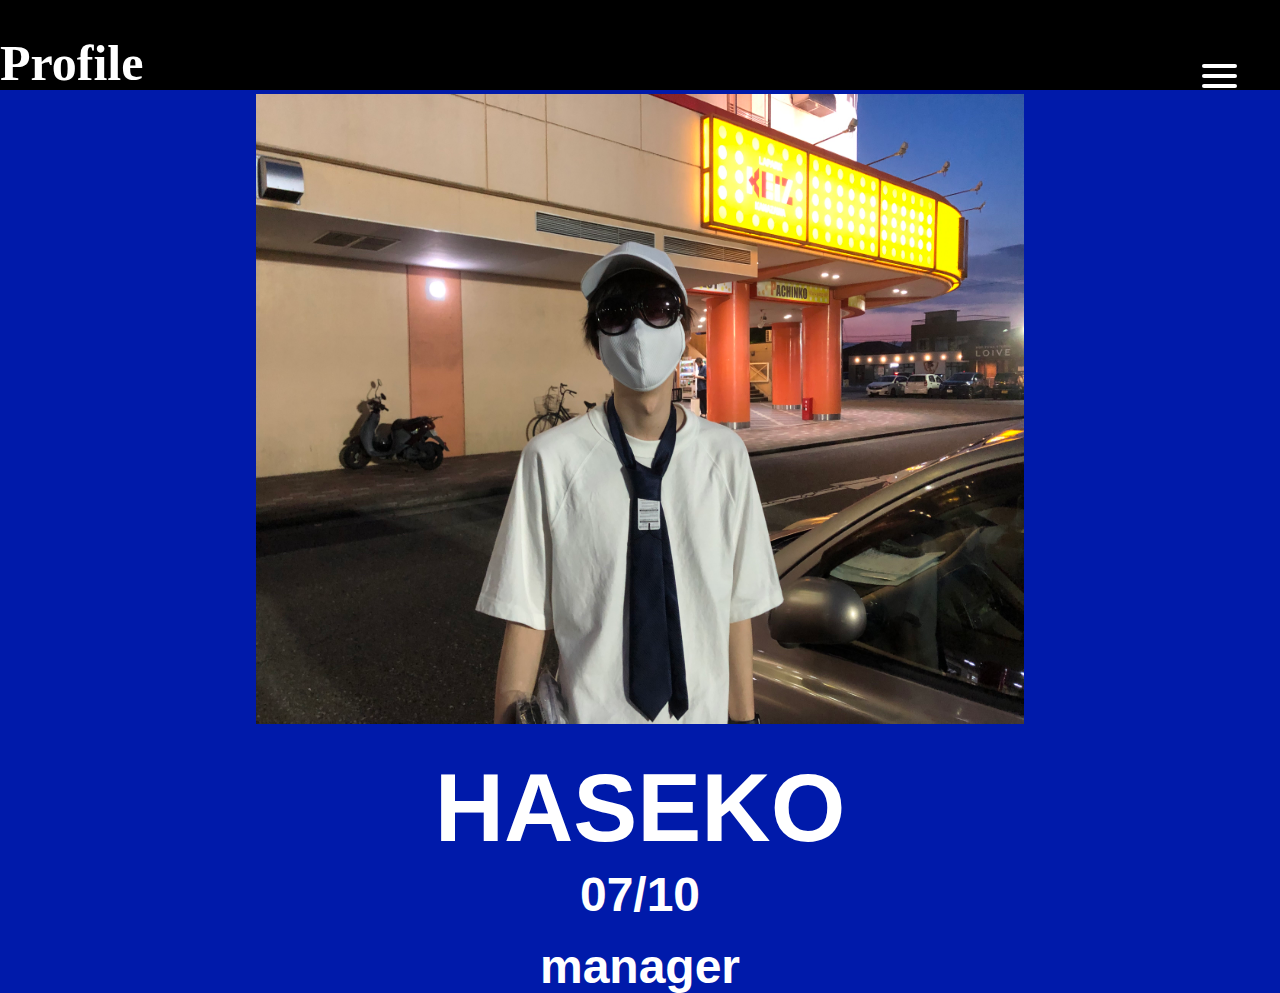
<file: photo7.html>
<!doctype html>
<html lang="ja">

<head>
    <meta charset="utf-8">
    
    <link rel="stylesheet" href="photo7.css">
    
</head>
<body>

<h1>Profile</h1>
<div class="class1">
  <img src="000000.png"/>
</div>

    <input type="checkbox" id="overlay-input" />
    <label for="overlay-input" id="overlay-button"><span></span></label>
      <div id="overlay">
        <ul>
          <li><a href="index.html">Home</a></li>
          <li><a href="what.html">What is  "Korachan"?</a></li>
          <li><a href="active.html">Active</a></li>
          <li><a href="profile.html">Profile</a></li>
          <li><a href="company.html">Company</a></li>
          <li><a href="contact.html">Contact</a></li>
        </ul>
      </div>
      <div class="class2">
        <img src="images(after,haseko).jpg"/>
        <h2>HASEKO</h2>
        <h3>07/10</h3>
        <h4>manager</h4>
      </div>
     </body>
      </html>
</file>
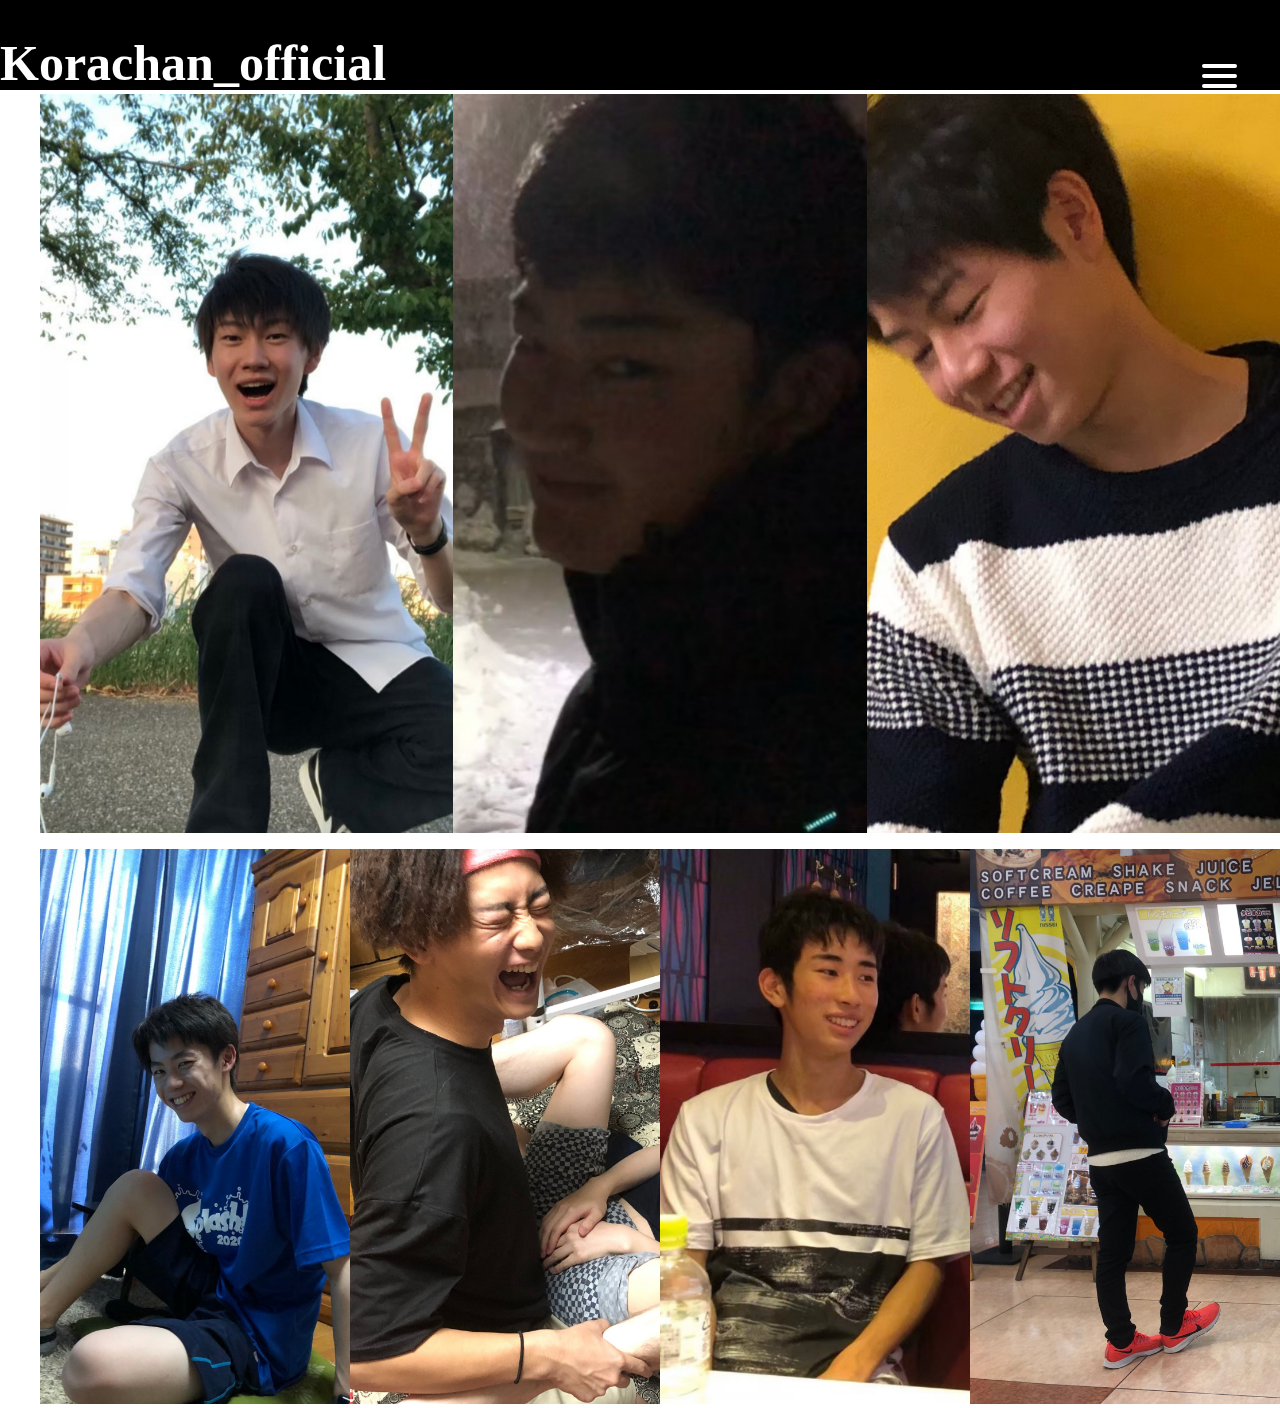
<file: profile.html>
<!doctype html>
<html lang="ja">

<head>
    <meta charset="utf-8">
    
    <link rel="stylesheet" href="profile.css">
    
</head>
<body>

<h1>Korachan_official</h1>
<div class="class1">
  <img src="000000.png"/>
</div>

    <input type="checkbox" id="overlay-input" />
    <label for="overlay-input" id="overlay-button"><span></span></label>
      <div id="overlay">
        <ul>
          <li><a href="home.html">Home</a></li>
          <li><a href="what.html">What is  "Korachan"?</a></li>
          <li><a href="active.html">Active</a></li>
          <li><a href="profile.html">Profile</a></li>
          <li><a href="company.html">Company</a></li>
          <li><a href="contact.html">Contact</a></li>
        </ul>
      </div>

      <div class="page-header wrapper">
        <nav>
            <ul class="main-nav">
                <li><a href="photo1.html"><img src="images(before,kamisan).png" width="100%" height="100%" alt=""/></a></li>
                <li><a href="photo2.html"><img src="images(before,shotaro).png" width="100%" height="100%" alt="" /></a></li>
                <li><a href="photo3.html"><img src="images(before,atsuro).png" width="100%" height="100%" alt=""/></a></li>
            </ul>
        </nav>
        <nav>
          <ul class="main-nav1">
              <li><a href="photo4.html"><img src="images(before,shota).png" width="100%" height="100%" alt=""/></a></li>
              <li><a href="photo5.html"><img src="images(before,oju).png" width="100%" height="100%" alt=""/></a></li>
              <li><a href="photo6.html"><img src="images(before,shun).png" width="100%" height="100%" alt=""/></a></li>
              <li><a href="photo7.html"><img src="images(before,haseko).png" width="100%" height="100%" alt=""/></a></li>
          </ul>
      </nav>
    </div>
</body>
</html>
</file>
<file: home.css>
@charset "utf-8";

body {
  background: #ffffff;
  margin: 0;
  font-family: arial;
  width: 100vw;
  height: 100vh;
  animation: bugfix infinite 1s;
  -webkit-animation: bugfix infinite 1s;
}

h1{
  position: absolute;
  color: white;
  font-size: 50px;
  font-family: impact;
}


.class1 img{
  width: 100vw;
  height: 10vh;
}

@keyframes bugfix {
  from {
    padding: 0;
  }
  to {
    padding: 0;
  }
}
@-webkit-keyframes bugfix {
  from {
    padding: 0;
  }
  to {
    padding: 0;
  }
}
#overlay-button {
  position: absolute;
  right: 2em;
  top: 3em;
  padding: 26px 11px;
  z-index: 5;
  cursor: pointer;
  user-select: none;
}
#overlay-button span {
  height: 4px;
  width: 35px;
  border-radius: 2px;
  background-color: #ffffff;
  position: relative;
  display: block;
  transition: all .2s ease-in-out;
}
#overlay-button span:before {
  top: -10px;
  visibility: visible;
}
#overlay-button span:after {
  top: 10px;
}
#overlay-button span:before, #overlay-button span:after {
  height: 4px;
  width: 35px;
  border-radius: 2px;
  background-color: #ffffff;
  position: absolute;
  content: "";
  transition: all .2s ease-in-out;
}
#overlay-button:hover span, #overlay-button:hover span:before, #overlay-button:hover span:after {
  background: #ffffff;
}

input[type=checkbox] {
  display: none; 
  
}

input[type=checkbox]:checked ~ #overlay {
  visibility: visible; 
}

input[type=checkbox]:checked ~ #overlay-button:hover span, input[type=checkbox]:checked ~ #overlay-button span {
  background: transparent;
  
  
}
input[type=checkbox]:checked ~ #overlay-button span:before {
  transform: rotate(45deg) translate(7px, 7px);

}
input[type=checkbox]:checked ~ #overlay-button span:after {
  transform: rotate(-45deg) translate(7px, -7px);


}

#overlay {
  height: 100vh;
  width: 100vw;
  background: #000000;
  z-index: 2;
  visibility: hidden;
  position: fixed;
}
#overlay.active {

}
#overlay ul {
  display: flex;
  justify-content: center;
  align-items: center;
  flex-direction: column;
  text-align: center;
  height: 100vh;
  padding-left: 0;
  list-style-type: none;
}
#overlay ul li {
  padding: 1em;
}
#overlay ul li a {
  color: #ffffff;
  text-decoration: none;
  font-size: 1.5em;
}
#overlay ul li a:hover {
  color: #ffffff!important;
}

.page-header {
  display:block;
}

ul.main-nav{
  display: flex;
  list-style: none;
  margin-top:0;
  margin-left:0;
}
.main-nav li{
  margin-left: 0;
}

.main-nav a:hover{
  color:#000000;
}

.main-nav1{
  display: flex;
  list-style: none;
  margin-top:0;
  margin-left:0;
}
.main-nav1 li{
  margin-left: 0;
}

.main-nav1 a:hover{
  color: #ffffff
}

.class2 img{
  width: 100vw;
  height: 10vh;
}
</file>
<file: active.css>
@charset "utf-8";

body {
  background: #ffffff;
  margin: 0;
  font-family: arial;
  width: 100vw;
  height: 100vh;
  animation: bugfix infinite 1s;
  -webkit-animation: bugfix infinite 1s;
}

h1{
  position: absolute;
  color: white;
  font-size: 50px;
  font-family: 'impact';
}


.class1 img{
  width: 100vw;
  height: 10vh;
}

@keyframes bugfix {
  from {
    padding: 0;
  }
  to {
    padding: 0;
  }
}
@-webkit-keyframes bugfix {
  from {
    padding: 0;
  }
  to {
    padding: 0;
  }
}
#overlay-button {
  position: absolute;
  right: 2em;
  top: 3em;
  padding: 26px 11px;
  z-index: 5;
  cursor: pointer;
  user-select: none;
}
#overlay-button span {
  height: 4px;
  width: 35px;
  border-radius: 2px;
  background-color: #ffffff;
  position: relative;
  display: block;
  transition: all .2s ease-in-out;
}
#overlay-button span:before {
  top: -10px;
  visibility: visible;
}
#overlay-button span:after {
  top: 10px;
}
#overlay-button span:before, #overlay-button span:after {
  height: 4px;
  width: 35px;
  border-radius: 2px;
  background-color: #ffffff;
  position: absolute;
  content: "";
  transition: all .2s ease-in-out;
}
#overlay-button:hover span, #overlay-button:hover span:before, #overlay-button:hover span:after {
  background: #ffffff;
}

input[type=checkbox] {
  display: none; 
  
}

input[type=checkbox]:checked ~ #overlay {
  visibility: visible; 
}

input[type=checkbox]:checked ~ #overlay-button:hover span, input[type=checkbox]:checked ~ #overlay-button span {
  background: transparent;
  
  
}
input[type=checkbox]:checked ~ #overlay-button span:before {
  transform: rotate(45deg) translate(7px, 7px);

}
input[type=checkbox]:checked ~ #overlay-button span:after {
  transform: rotate(-45deg) translate(7px, -7px);


}

#overlay {
  height: 100vh;
  width: 100vw;
  background: #000000;
  z-index: 2;
  visibility: hidden;
  position: fixed;
}
#overlay.active {

}
#overlay ul {
  display: flex;
  justify-content: center;
  align-items: center;
  flex-direction: column;
  text-align: center;
  height: 100vh;
  padding-left: 0;
  list-style-type: none;
}
#overlay ul li {
  padding: 1em;
}
#overlay ul li a {
  color: #ffffff;
  text-decoration: none;
  font-size: 1.5em;
}
#overlay ul li a:hover {
  color: #ffffff!important;
}

.page-header{
    list-style: none;    
    font-family: 'impact';
}

.main-nav h1 {
    position: absolute;
    list-style: none;
    margin-top: 40%;
    margin-left:5%;
    font-size: 600%;
    color: #ffffff;
}
.main-nav h2 {
    position: absolute;
    list-style: none;
    margin-top: 90%;
    margin-left:40%;
    font-size:400%;
    color:#000000;
}
.main-nav h3 {
    position:absolute;
    list-style: none;
    margin-top:150%;
    margin-left:10% ;
    font-size:600%;
    color:#ffffff;
}
</file>
<file: style0.css>
@charset "utf-8";

body{background-color: #000000
}

h1{font-family: serif; color: #ffffff;}

.class1 {
    position: relative;
    left: 0;
    top: 0px;
    }
.class1 p{
    position: absolute;
    left: 20px;
    top: -60px;
    color: #ffffff;
    font-family: serif;
    font-size: 70px;
} 
.main-nav{
    display: flex;
    font-size: 1.5rem;
    font-family: serif;
    text-transform: capitalize;
    margin-top: 0px;
    list-style: none;
    margin-left: -45px;
}
.main-nav li{
    margin-left: 30px;
}
.main-nav a {
    color: #882255;  
}
.main-nav a:hover{
    color: #ffffff
}
.page-header {
    display:flex;
}

.class2{
    position: absolute;
    left: 520px;
    top: 110px;
}    
.class2 p{
    position: absolute;
    left: 0px;
    top: 520px;
    color: #882255;
    font-family: serif;
    font-size: 150px;
    line-height:150px;
}    
.class3{
    position: absolute;
    left: 0px;
    top: 1000px
}
.class4{
    position: absolute;
    left: 755px;
    top: 1000px
}
.class5{
    position: absolute;
    left: 375px;
    top: 1250px
}
.class6{
    position: absolute;
    left: 780px;
    top: 1040px;
}
.class7{
    position: absolute;
    left: 1135px;
    top: 1250px;
}
.class8{
    position: absolute;
    left: 0px;
    top: 1250px;
}
.class9{
    position: absolute;
    left: 375px;
    top: 1000px;
}
.class10{
    position: absolute;
    left: 1135px;
    top: 1000px;
}
.class11{
    position: absolute;
    left: 0px;
    top: 2250px;
}

n{  color: #882255;
    position: absolute;
    left: 170px;
    top: 630px;
    font-family: serif;
    font-size: 150px;
    line-height: 150px;
}
m{  position: absolute;
    color: #ffffff;
    left: 800px;
    top:1050px;
    font-family: serif;
    font-size: 20px;
}
m1{ position: absolute;
    color: #882255;
    left: 800px;
    top: 1080px;
    font-family: serif;
    font-size: 20px;
    line-height: 6;}

m2{ position: absolute;
    color: #000000;
    left: 816px;
    top: 1160px;
    font-family: serif;
    font-size: 16px;}    

m3{
    position: absolute;
    color: #000000;
    left: 816px;
    top: 1280px;
    font-family: serif;
    font-size: 16px;
}   

m4{position: absolute;
    color: #000000;
    left: 816px;
    top: 1400px;
    font-family: serif;
    font-size: 16px;}

k1{ position: absolute;
        color: #882255;
        left: 450px;
        top: 1580px;
        font-family: serif;
        font-size: 30px;
        line-height: 6;}
        
k2{ position: absolute;
    color: #882255;
    left: 600px;
    top: 1645px;
    font-family: serif;
    font-size: 20px;
    line-height: 2;}

k3{ position: absolute;
    color: #882255;
    left: 600px;
    top: 1830px;
    font-family: serif;
    font-size: 20px;
    line-height: 1.5;} 

k4{ position: absolute;
    color: #882255;
    left: 600px;
    top: 2000px;
    font-family: serif;
    font-size: 20px;
    line-height: 2.5;}    

s1{ position: absolute;
    color: #ffffff;
    left: 750px;
    top: 1645px;
    font-family: serif;
    font-size: 20px;
    line-height: 2;}     

    s2{ position: absolute;
        color: #ffffff;
        left: 750px;
        top: 1830px;
        font-family: serif;
        font-size: 20px;
        line-height: 1.5;}   

        s3{ position: absolute;
            color: #ffffff;
            left: 750px;
            top: 2000px;
            font-family: serif;
            font-size: 20px;
            line-height: 2.5;}
</file>
<file: contact.css>
@charset "utf-8";

body {
  background: #ffffff;
  margin: 0;
  font-family: arial;
  width: 100vw;
  height: 100vh;
  animation: bugfix infinite 1s;
  -webkit-animation: bugfix infinite 1s;
}

h1{
  position: absolute;
  color: white;
  font-size: 50px;
  font-family: 'impact';
}


.class1 img{
  width: 100vw;
  height: 10vh;
}

@keyframes bugfix {
  from {
    padding: 0;
  }
  to {
    padding: 0;
  }
}
@-webkit-keyframes bugfix {
  from {
    padding: 0;
  }
  to {
    padding: 0;
  }
}
#overlay-button {
  position: absolute;
  right: 2em;
  top: 3em;
  padding: 26px 11px;
  z-index: 5;
  cursor: pointer;
  user-select: none;
}
#overlay-button span {
  height: 4px;
  width: 35px;
  border-radius: 2px;
  background-color: #ffffff;
  position: relative;
  display: block;
  transition: all .2s ease-in-out;
}
#overlay-button span:before {
  top: -10px;
  visibility: visible;
}
#overlay-button span:after {
  top: 10px;
}
#overlay-button span:before, #overlay-button span:after {
  height: 4px;
  width: 35px;
  border-radius: 2px;
  background-color: #ffffff;
  position: absolute;
  content: "";
  transition: all .2s ease-in-out;
}
#overlay-button:hover span, #overlay-button:hover span:before, #overlay-button:hover span:after {
  background: #ffffff;
}

input[type=checkbox] {
  display: none; 
  
}

input[type=checkbox]:checked ~ #overlay {
  visibility: visible; 
}

input[type=checkbox]:checked ~ #overlay-button:hover span, input[type=checkbox]:checked ~ #overlay-button span {
  background: transparent;
  
  
}
input[type=checkbox]:checked ~ #overlay-button span:before {
  transform: rotate(45deg) translate(7px, 7px);

}
input[type=checkbox]:checked ~ #overlay-button span:after {
  transform: rotate(-45deg) translate(7px, -7px);


}

#overlay {
  height: 100vh;
  width: 100vw;
  background: #000000;
  z-index: 2;
  visibility: hidden;
  position: fixed;
}
#overlay.active {

}
#overlay ul {
  display: flex;
  justify-content: center;
  align-items: center;
  flex-direction: column;
  text-align: center;
  height: 100vh;
  padding-left: 0;
  list-style-type: none;
}
#overlay ul li {
  padding: 1em;
}
#overlay ul li a {
  color: #ffffff;
  text-decoration: none;
  font-size: 1.5em;
}
#overlay ul li a:hover {
  color: #ffffff!important;
}


h2{ 
  font-size:250%;
    color: #000000;
}
.button{
    background-color: #ffee00cc;
}

form div{
    margin-bottom:14px;
}
label{
    font-size: 1.125rem;
    margin-bottom:10px;
    display: block;
}
input[type="text"], 
input[type="email"],
textarea{
    background:rgb(237, 245, 196);
    border:1px rgb(255, 217, 0) solid;
    border-radius:5px;
    padding:10px;
    font-size:1rem;
} 
input[type="text"]
input[type="email"]{
    width:100%;
    max-width:240px;
}
textarea{
    width:100%;
    max-width:480px;
    height:6rem;
}
input[type="submit"]{
    border:none;
    cursor:pointer;
    line-height:1;
}
@media(max-width:600px){
    #contact .page-title{
        margin-top:40px;
    }
    input[type="text"],
    input[type="email"],
    textarea{
        max-width:100%;
    }
}
</file>
<file: style3.css>
@charset "utf-8";

body{background-color: #000000
}

.class1{position:relative;}
.class1 p{font-family: serif; color: #ffffff;
text-align: center;
font-size: 50px;}

h1{text-align: center; font-family: serif; color: #ffffff;
font-size: 20px;}




.class11{ position: absolute;
top:1000px;}


k1{ position: absolute;
    color: #882255;
    left: 460px;
    top: 250px;
    font-family: serif;
    font-size: 30px;
    line-height: 6;}
    
k2{ position: absolute;
color: #882255;
left: 650px;
top: 315px;
font-family: serif;
font-size: 20px;
line-height: 2;}

k3{ position: absolute;
color: #882255;
left: 650px;
top: 500px;
font-family: serif;
font-size: 20px;
line-height: 1.5;} 

k4{ position: absolute;
color: #882255;
left: 650px;
top: 670px;
font-family: serif;
font-size: 20px;
line-height: 2.5;}    

s1{ position: absolute;
color: #ffffff;
left: 800px;
top: 315px;
font-family: serif;
font-size: 20px;
line-height: 2;}     

s2{ position: absolute;
    color: #ffffff;
    left: 800px;
    top: 500px;
    font-family: serif;
    font-size: 20px;
    line-height: 1.5;}   

    s3{ position: absolute;
        color: #ffffff;
        left: 800px;
        top: 670px;
        font-family: serif;
        font-size: 20px;
        line-height: 2.5;}
</file>
<file: style2.css>
@charset "utf-8";

body{background-color: #000000
}

.class1{position:relative;}
.class1 p{
    font-family: serif; 
    color: #ffffff;
    position: absolute;
    left: 20px;
    top: -70px;
    font-size: 70px;}

    .main-nav{
        display: flex;
        font-size: 1.5rem;
        font-family: serif;
        text-transform: capitalize;
        margin-top: 0px;
        list-style: none;
        margin-left: -45px;
    }
    .main-nav li{
        margin-left: 30px;
    }
    .main-nav a {
        color: #882255;  
    }
    .main-nav a:hover{
        color: #ffffff
    }
    .page-header {
        display:flex;
    }

    h1{font-family: serif; color: #ffffff;
    text-align: center;
font-family: serif;
font-size: 70px;
top: 30px;}

.class2{
    position:relative;
    left: 300px;
    top:20px;
}
.class2 p{
    font-family: serif; 
    color: #ffffff;
    position: absolute;
    left: 20px;
    top: -65px;
    font-size: 50px;}

    .class3{
        position:relative;
        left: 300px;
        top:270px;
    }
    .class3 p{
        font-family: serif; 
        color: #ffffff;
        position: absolute;
        left: 20px;
        top: -65px;
        font-size: 50px;}
        .class4{
            position:relative;
            left: 300px;
            top:490px;
        }
        .class4 p{
            font-family: serif; 
            color: #ffffff;
            position: absolute;
            left: 20px;
            top: -65px;
            font-size: 50px;}
            .class5{
                position:relative;
                left: 300px;
                top:610px;
            }
            .class5 p{
                font-family: serif; 
                color: #ffffff;
                position: absolute;
                left: 20px;
                top: -65px;
                font-size: 50px;}

m1{
    position: absolute;
    color: #ffffff;
    font-size: 25px;
    left:350px;
    top:470px;}
    m2{
        position: absolute;
        color: #ffffff;
        font-size: 25px;
        left:350px;
        top:780px;}
        m3{
            position: absolute;
            color: #ffffff;
            font-size: 25px;
            left:350px;
            top:1050px;}
            m4{
                position: absolute;
                color: #ffffff;
                font-size: 25px;
                left:350px;
                top:1230px;}

h2{
    position: relative;
    font-family: serif; color: #ffffff;
   text-align: center;
   font-family: serif;
   font-size: 70px;
   top: 800px;}

   m5{ 
   position: absolute;  
    color: #ffffff;
    font-size: 25px;
    left:500px;
    top:1630px;
text-align: center;}

    
    .class11{ position: absolute;
        top:2200px;}
</file>
<file: photo1.css>
@charset "utf-8";

body {
  background: #001aaa;
  margin: 0;
  font-family: arial;
  width: 100vw;
  height: 100vh;
  animation: bugfix infinite 1s;
  -webkit-animation: bugfix infinite 1s;
}

h1{
  position: absolute;
  color: white;
  font-size: 50px;
  font-family: 'impact';
}


.class1 img{
  width: 100vw;
  height: 10vh;
}

@keyframes bugfix {
  from {
    padding: 0;
  }
  to {
    padding: 0;
  }
}
@-webkit-keyframes bugfix {
  from {
    padding: 0;
  }
  to {
    padding: 0;
  }
}
#overlay-button {
  position: absolute;
  right: 2em;
  top: 3em;
  padding: 26px 11px;
  z-index: 5;
  cursor: pointer;
  user-select: none;
}
#overlay-button span {
  height: 4px;
  width: 35px;
  border-radius: 2px;
  background-color: #ffffff;
  position: relative;
  display: block;
  transition: all .2s ease-in-out;
}
#overlay-button span:before {
  top: -10px;
  visibility: visible;
}
#overlay-button span:after {
  top: 10px;
}
#overlay-button span:before, #overlay-button span:after {
  height: 4px;
  width: 35px;
  border-radius: 2px;
  background-color: #ffffff;
  position: absolute;
  content: "";
  transition: all .2s ease-in-out;
}
#overlay-button:hover span, #overlay-button:hover span:before, #overlay-button:hover span:after {
  background: #ffffff;
}

input[type=checkbox] {
  display: none; 
  
}

input[type=checkbox]:checked ~ #overlay {
  visibility: visible; 
}

input[type=checkbox]:checked ~ #overlay-button:hover span, input[type=checkbox]:checked ~ #overlay-button span {
  background: transparent;
  
  
}
input[type=checkbox]:checked ~ #overlay-button span:before {
  transform: rotate(45deg) translate(7px, 7px);

}
input[type=checkbox]:checked ~ #overlay-button span:after {
  transform: rotate(-45deg) translate(7px, -7px);


}

#overlay {
  height: 100vh;
  width: 100vw;
  background: #000000;
  z-index: 2;
  visibility: hidden;
  position: fixed;
}
#overlay.active {

}
#overlay ul {
  display: flex;
  justify-content: center;
  align-items: center;
  flex-direction: column;
  text-align: center;
  height: 100vh;
  padding-left: 0;
  list-style-type: none;
}
#overlay ul li {
  padding: 1em;
}
#overlay ul li a {
  color: #ffffff;
  text-decoration: none;
  font-size: 1.5em;
}
#overlay ul li a:hover {
  color: #ffffff!important;
}

.class2 img{
    width:60vw;
    height:70vh;
    margin-left:0;
}

.class2 h2{
position: absolute;
   font-size: 600%;
   color:#ffffff;

}
.class2 h3{
    position: ;
       font-size: 300%;
       color:#ffffff;
    
}
.class2 h4{
    position: ;
       font-size: 300%;
       color:#ffffff;
}
</file>
<file: photo2.css>
@charset "utf-8";

body {
  background: #001aaa;
  margin: 0;
  font-family: arial;
  width: 100vw;
  height: 100vh;
  animation: bugfix infinite 1s;
  -webkit-animation: bugfix infinite 1s;
}

h1{
  position: absolute;
  color: white;
  font-size: 50px;
  font-family: 'impact';
}


.class1 img{
  width: 100vw;
  height: 10vh;
}

@keyframes bugfix {
  from {
    padding: 0;
  }
  to {
    padding: 0;
  }
}
@-webkit-keyframes bugfix {
  from {
    padding: 0;
  }
  to {
    padding: 0;
  }
}
#overlay-button {
  position: absolute;
  right: 2em;
  top: 3em;
  padding: 26px 11px;
  z-index: 5;
  cursor: pointer;
  user-select: none;
}
#overlay-button span {
  height: 4px;
  width: 35px;
  border-radius: 2px;
  background-color: #ffffff;
  position: relative;
  display: block;
  transition: all .2s ease-in-out;
}
#overlay-button span:before {
  top: -10px;
  visibility: visible;
}
#overlay-button span:after {
  top: 10px;
}
#overlay-button span:before, #overlay-button span:after {
  height: 4px;
  width: 35px;
  border-radius: 2px;
  background-color: #ffffff;
  position: absolute;
  content: "";
  transition: all .2s ease-in-out;
}
#overlay-button:hover span, #overlay-button:hover span:before, #overlay-button:hover span:after {
  background: #ffffff;
}

input[type=checkbox] {
  display: none; 
  
}

input[type=checkbox]:checked ~ #overlay {
  visibility: visible; 
}

input[type=checkbox]:checked ~ #overlay-button:hover span, input[type=checkbox]:checked ~ #overlay-button span {
  background: transparent;
  
  
}
input[type=checkbox]:checked ~ #overlay-button span:before {
  transform: rotate(45deg) translate(7px, 7px);

}
input[type=checkbox]:checked ~ #overlay-button span:after {
  transform: rotate(-45deg) translate(7px, -7px);


}

#overlay {
  height: 100vh;
  width: 100vw;
  background: #000000;
  z-index: 2;
  visibility: hidden;
  position: fixed;
}
#overlay.active {

}
#overlay ul {
  display: flex;
  justify-content: center;
  align-items: center;
  flex-direction: column;
  text-align: center;
  height: 100vh;
  padding-left: 0;
  list-style-type: none;
}
#overlay ul li {
  padding: 1em;
}
#overlay ul li a {
  color: #ffffff;
  text-decoration: none;
  font-size: 1.5em;
}
#overlay ul li a:hover {
  color: #ffffff!important;
}
.class2{
  text-align: center;
  line-height:0.5rem;
}
.class2 img{
    width:60vw;
    height:70vh;
    margin-left:0;
}

.class2 h2{
   font-family:serif;
position: ;
   font-size: 600%;
   color:#ffffff;
}
.class2 h3{
    position: ;
       font-size: 300%;
       color:#ffffff;
    
}
.class2 h4{
    position: ;
       font-size: 300%;
       color:#ffffff;
}
</file>
<file: photo3.css>
@charset "utf-8";

body {
  background: #001aaa;
  margin: 0;
  font-family: arial;
  width: 100vw;
  height: 100vh;
  animation: bugfix infinite 1s;
  -webkit-animation: bugfix infinite 1s;
}

h1{
  position: absolute;
  color: white;
  font-size: 50px;
  font-family: 'impact';
}


.class1 img{
  width: 100vw;
  height: 10vh;
}

@keyframes bugfix {
  from {
    padding: 0;
  }
  to {
    padding: 0;
  }
}
@-webkit-keyframes bugfix {
  from {
    padding: 0;
  }
  to {
    padding: 0;
  }
}
#overlay-button {
  position: absolute;
  right: 2em;
  top: 3em;
  padding: 26px 11px;
  z-index: 5;
  cursor: pointer;
  user-select: none;
}
#overlay-button span {
  height: 4px;
  width: 35px;
  border-radius: 2px;
  background-color: #ffffff;
  position: relative;
  display: block;
  transition: all .2s ease-in-out;
}
#overlay-button span:before {
  top: -10px;
  visibility: visible;
}
#overlay-button span:after {
  top: 10px;
}
#overlay-button span:before, #overlay-button span:after {
  height: 4px;
  width: 35px;
  border-radius: 2px;
  background-color: #ffffff;
  position: absolute;
  content: "";
  transition: all .2s ease-in-out;
}
#overlay-button:hover span, #overlay-button:hover span:before, #overlay-button:hover span:after {
  background: #ffffff;
}

input[type=checkbox] {
  display: none; 
  
}

input[type=checkbox]:checked ~ #overlay {
  visibility: visible; 
}

input[type=checkbox]:checked ~ #overlay-button:hover span, input[type=checkbox]:checked ~ #overlay-button span {
  background: transparent;
  
  
}
input[type=checkbox]:checked ~ #overlay-button span:before {
  transform: rotate(45deg) translate(7px, 7px);

}
input[type=checkbox]:checked ~ #overlay-button span:after {
  transform: rotate(-45deg) translate(7px, -7px);


}

#overlay {
  height: 100vh;
  width: 100vw;
  background: #000000;
  z-index: 2;
  visibility: hidden;
  position: fixed;
}
#overlay.active {

}
#overlay ul {
  display: flex;
  justify-content: center;
  align-items: center;
  flex-direction: column;
  text-align: center;
  height: 100vh;
  padding-left: 0;
  list-style-type: none;
}
#overlay ul li {
  padding: 1em;
}
#overlay ul li a {
  color: #ffffff;
  text-decoration: none;
  font-size: 1.5em;
}
#overlay ul li a:hover {
  color: #ffffff!important;
}
.class2{
  text-align: center;
  line-height:0.5rem;
}
.class2 img{
    width:60vw;
    height:70vh;
    margin-left:0;
}

.class2 h2{
   font-family:serif;
position: ;
   font-size: 600%;
   color:#ffffff;
}
.class2 h3{
    position: ;
       font-size: 300%;
       color:#ffffff;
    
}
.class2 h4{
    position: ;
       font-size: 300%;
       color:#ffffff;
}
</file>
<file: photo4.css>
@charset "utf-8";

body {
  background: #001aaa;
  margin: 0;
  font-family: arial;
  width: 100vw;
  height: 100vh;
  animation: bugfix infinite 1s;
  -webkit-animation: bugfix infinite 1s;
}

h1{
  position: absolute;
  color: white;
  font-size: 50px;
  font-family: 'impact';
}


.class1 img{
  width: 100vw;
  height: 10vh;
}

@keyframes bugfix {
  from {
    padding: 0;
  }
  to {
    padding: 0;
  }
}
@-webkit-keyframes bugfix {
  from {
    padding: 0;
  }
  to {
    padding: 0;
  }
}
#overlay-button {
  position: absolute;
  right: 2em;
  top: 3em;
  padding: 26px 11px;
  z-index: 5;
  cursor: pointer;
  user-select: none;
}
#overlay-button span {
  height: 4px;
  width: 35px;
  border-radius: 2px;
  background-color: #ffffff;
  position: relative;
  display: block;
  transition: all .2s ease-in-out;
}
#overlay-button span:before {
  top: -10px;
  visibility: visible;
}
#overlay-button span:after {
  top: 10px;
}
#overlay-button span:before, #overlay-button span:after {
  height: 4px;
  width: 35px;
  border-radius: 2px;
  background-color: #ffffff;
  position: absolute;
  content: "";
  transition: all .2s ease-in-out;
}
#overlay-button:hover span, #overlay-button:hover span:before, #overlay-button:hover span:after {
  background: #ffffff;
}

input[type=checkbox] {
  display: none; 
  
}

input[type=checkbox]:checked ~ #overlay {
  visibility: visible; 
}

input[type=checkbox]:checked ~ #overlay-button:hover span, input[type=checkbox]:checked ~ #overlay-button span {
  background: transparent;
  
  
}
input[type=checkbox]:checked ~ #overlay-button span:before {
  transform: rotate(45deg) translate(7px, 7px);

}
input[type=checkbox]:checked ~ #overlay-button span:after {
  transform: rotate(-45deg) translate(7px, -7px);


}

#overlay {
  height: 100vh;
  width: 100vw;
  background: #000000;
  z-index: 2;
  visibility: hidden;
  position: fixed;
}
#overlay.active {

}
#overlay ul {
  display: flex;
  justify-content: center;
  align-items: center;
  flex-direction: column;
  text-align: center;
  height: 100vh;
  padding-left: 0;
  list-style-type: none;
}
#overlay ul li {
  padding: 1em;
}
#overlay ul li a {
  color: #ffffff;
  text-decoration: none;
  font-size: 1.5em;
}
#overlay ul li a:hover {
  color: #ffffff!important;
}
.class2{
    text-align: center;
    line-height:0.5rem;
}
.class2 img{
    width:60vw;
    height:70vh;
    margin-left:0;
}

.class2 h2{
   font-family:serif;
position:;
   font-size: 600%;
   color:#ffffff;
}
.class2 h3{
    position: ;
       font-size: 300%;
       color:#ffffff;
    
}
.class2 h4{
    position: ;
       font-size: 300%;
       color:#ffffff;
}
</file>
<file: photo5.css>
@charset "utf-8";

body {
  background: #001aaa;
  margin: 0;
  font-family: arial;
  width: 100vw;
  height: 100vh;
  animation: bugfix infinite 1s;
  -webkit-animation: bugfix infinite 1s;
}

h1{
  position: absolute;
  color: white;
  font-size: 50px;
  font-family: 'impact';
}


.class1 img{
  width: 100vw;
  height: 10vh;
}

@keyframes bugfix {
  from {
    padding: 0;
  }
  to {
    padding: 0;
  }
}
@-webkit-keyframes bugfix {
  from {
    padding: 0;
  }
  to {
    padding: 0;
  }
}
#overlay-button {
  position: absolute;
  right: 2em;
  top: 3em;
  padding: 26px 11px;
  z-index: 5;
  cursor: pointer;
  user-select: none;
}
#overlay-button span {
  height: 4px;
  width: 35px;
  border-radius: 2px;
  background-color: #ffffff;
  position: relative;
  display: block;
  transition: all .2s ease-in-out;
}
#overlay-button span:before {
  top: -10px;
  visibility: visible;
}
#overlay-button span:after {
  top: 10px;
}
#overlay-button span:before, #overlay-button span:after {
  height: 4px;
  width: 35px;
  border-radius: 2px;
  background-color: #ffffff;
  position: absolute;
  content: "";
  transition: all .2s ease-in-out;
}
#overlay-button:hover span, #overlay-button:hover span:before, #overlay-button:hover span:after {
  background: #ffffff;
}

input[type=checkbox] {
  display: none; 
  
}

input[type=checkbox]:checked ~ #overlay {
  visibility: visible; 
}

input[type=checkbox]:checked ~ #overlay-button:hover span, input[type=checkbox]:checked ~ #overlay-button span {
  background: transparent;
  
  
}
input[type=checkbox]:checked ~ #overlay-button span:before {
  transform: rotate(45deg) translate(7px, 7px);

}
input[type=checkbox]:checked ~ #overlay-button span:after {
  transform: rotate(-45deg) translate(7px, -7px);


}

#overlay {
  height: 100vh;
  width: 100vw;
  background: #000000;
  z-index: 2;
  visibility: hidden;
  position: fixed;
}
#overlay.active {

}
#overlay ul {
  display: flex;
  justify-content: center;
  align-items: center;
  flex-direction: column;
  text-align: center;
  height: 100vh;
  padding-left: 0;
  list-style-type: none;
}
#overlay ul li {
  padding: 1em;
}
#overlay ul li a {
  color: #ffffff;
  text-decoration: none;
  font-size: 1.5em;
}
#overlay ul li a:hover {
  color: #ffffff!important;
}
.class2{
    text-align: center;
    line-height:0.5rem;
}
.class2 img{
    width:60vw;
    height:70vh;
    margin-left:0;
}

.class2 h2{
   font-family:serif;
position: ;
   font-size: 600%;
   color:#ffffff;
}
.class2 h3{
    position: ;
       font-size: 300%;
       color:#ffffff;
    
}
.class2 h4{
    position: ;
       font-size: 300%;
       color:#ffffff;
}
</file>
<file: photo6.css>
@charset "utf-8";

body {
  background: #001aaa;
  margin: 0;
  font-family: arial;
  width: 100vw;
  height: 100vh;
  animation: bugfix infinite 1s;
  -webkit-animation: bugfix infinite 1s;
}

h1{
  position: absolute;
  color: white;
  font-size: 50px;
  font-family: 'impact';
}


.class1 img{
  width: 100vw;
  height: 10vh;
}

@keyframes bugfix {
  from {
    padding: 0;
  }
  to {
    padding: 0;
  }
}
@-webkit-keyframes bugfix {
  from {
    padding: 0;
  }
  to {
    padding: 0;
  }
}
#overlay-button {
  position: absolute;
  right: 2em;
  top: 3em;
  padding: 26px 11px;
  z-index: 5;
  cursor: pointer;
  user-select: none;
}
#overlay-button span {
  height: 4px;
  width: 35px;
  border-radius: 2px;
  background-color: #ffffff;
  position: relative;
  display: block;
  transition: all .2s ease-in-out;
}
#overlay-button span:before {
  top: -10px;
  visibility: visible;
}
#overlay-button span:after {
  top: 10px;
}
#overlay-button span:before, #overlay-button span:after {
  height: 4px;
  width: 35px;
  border-radius: 2px;
  background-color: #ffffff;
  position: absolute;
  content: "";
  transition: all .2s ease-in-out;
}
#overlay-button:hover span, #overlay-button:hover span:before, #overlay-button:hover span:after {
  background: #ffffff;
}

input[type=checkbox] {
  display: none; 
  
}

input[type=checkbox]:checked ~ #overlay {
  visibility: visible; 
}

input[type=checkbox]:checked ~ #overlay-button:hover span, input[type=checkbox]:checked ~ #overlay-button span {
  background: transparent;
  
  
}
input[type=checkbox]:checked ~ #overlay-button span:before {
  transform: rotate(45deg) translate(7px, 7px);

}
input[type=checkbox]:checked ~ #overlay-button span:after {
  transform: rotate(-45deg) translate(7px, -7px);


}

#overlay {
  height: 100vh;
  width: 100vw;
  background: #000000;
  z-index: 2;
  visibility: hidden;
  position: fixed;
}
#overlay.active {

}
#overlay ul {
  display: flex;
  justify-content: center;
  align-items: center;
  flex-direction: column;
  text-align: center;
  height: 100vh;
  padding-left: 0;
  list-style-type: none;
}
#overlay ul li {
  padding: 1em;
}
#overlay ul li a {
  color: #ffffff;
  text-decoration: none;
  font-size: 1.5em;
}
#overlay ul li a:hover {
  color: #ffffff!important;
}
.class2{
    text-align: center;
    line-height:0.5rem;
}
.class2 img{
    width:60vw;
    height:70vh;
    margin-left:0;
}

.class2 h2{
   font-family:serif;
position:;
   font-size: 600%;
   color:#ffffff;
}
.class2 h3{
    position: ;
       font-size: 300%;
       color:#ffffff;
    
}
.class2 h4{
    position: ;
       font-size: 300%;
       color:#ffffff;
}
</file>
<file: photo7.css>
@charset "utf-8";

body {
  background: #001aaa;
  margin: 0;
  font-family: arial;
  width: 100vw;
  height: 100vh;
  animation: bugfix infinite 1s;
  -webkit-animation: bugfix infinite 1s;
}

h1{
  position: absolute;
  color: white;
  font-size: 50px;
  font-family: 'impact';
}


.class1 img{
  width: 100vw;
  height: 10vh;
}

@keyframes bugfix {
  from {
    padding: 0;
  }
  to {
    padding: 0;
  }
}
@-webkit-keyframes bugfix {
  from {
    padding: 0;
  }
  to {
    padding: 0;
  }
}
#overlay-button {
  position: absolute;
  right: 2em;
  top: 3em;
  padding: 26px 11px;
  z-index: 5;
  cursor: pointer;
  user-select: none;
}
#overlay-button span {
  height: 4px;
  width: 35px;
  border-radius: 2px;
  background-color: #ffffff;
  position: relative;
  display: block;
  transition: all .2s ease-in-out;
}
#overlay-button span:before {
  top: -10px;
  visibility: visible;
}
#overlay-button span:after {
  top: 10px;
}
#overlay-button span:before, #overlay-button span:after {
  height: 4px;
  width: 35px;
  border-radius: 2px;
  background-color: #ffffff;
  position: absolute;
  content: "";
  transition: all .2s ease-in-out;
}
#overlay-button:hover span, #overlay-button:hover span:before, #overlay-button:hover span:after {
  background: #ffffff;
}

input[type=checkbox] {
  display: none; 
  
}

input[type=checkbox]:checked ~ #overlay {
  visibility: visible; 
}

input[type=checkbox]:checked ~ #overlay-button:hover span, input[type=checkbox]:checked ~ #overlay-button span {
  background: transparent;
  
  
}
input[type=checkbox]:checked ~ #overlay-button span:before {
  transform: rotate(45deg) translate(7px, 7px);

}
input[type=checkbox]:checked ~ #overlay-button span:after {
  transform: rotate(-45deg) translate(7px, -7px);


}

#overlay {
  height: 100vh;
  width: 100vw;
  background: #000000;
  z-index: 2;
  visibility: hidden;
  position: fixed;
}
#overlay.active {

}
#overlay ul {
  display: flex;
  justify-content: center;
  align-items: center;
  flex-direction: column;
  text-align: center;
  height: 100vh;
  padding-left: 0;
  list-style-type: none;
}
#overlay ul li {
  padding: 1em;
}
#overlay ul li a {
  color: #ffffff;
  text-decoration: none;
  font-size: 1.5em;
}
#overlay ul li a:hover {
  color: #ffffff!important;
}

.class2{
    text-align: center;
    line-height:0.5rem;
}
.class2 img{
    width:60vw;
    height:70vh;
    margin-left:0;
}

.class2 h2{
position: ;
   font-size: 600%;
   color:#ffffff;
}
.class2 h3{
    position: ;
       font-size: 300%;
       color:#ffffff;
    
}
.class2 h4{
    position: ;
       font-size: 300%;
       color:#ffffff;
}
</file>
<file: profile.css>
@charset "utf-8";

body {
  background: #ffffff;
  margin: 0;
  font-family: arial;
  width: 100vw;
  height: 100vh;
  animation: bugfix infinite 1s;
  -webkit-animation: bugfix infinite 1s;
}

h1{
  position: absolute;
  color: white;
  font-size: 50px;
  font-family: 'impact';
}


.class1 img{
  width: 100vw;
  height: 10vh;
}

@keyframes bugfix {
  from {
    padding: 0;
  }
  to {
    padding: 0;
  }
}
@-webkit-keyframes bugfix {
  from {
    padding: 0;
  }
  to {
    padding: 0;
  }
}
#overlay-button {
  position: absolute;
  right: 2em;
  top: 3em;
  padding: 26px 11px;
  z-index: 5;
  cursor: pointer;
  user-select: none;
}
#overlay-button span {
  height: 4px;
  width: 35px;
  border-radius: 2px;
  background-color: #ffffff;
  position: relative;
  display: block;
  transition: all .2s ease-in-out;
}
#overlay-button span:before {
  top: -10px;
  visibility: visible;
}
#overlay-button span:after {
  top: 10px;
}
#overlay-button span:before, #overlay-button span:after {
  height: 4px;
  width: 35px;
  border-radius: 2px;
  background-color: #ffffff;
  position: absolute;
  content: "";
  transition: all .2s ease-in-out;
}
#overlay-button:hover span, #overlay-button:hover span:before, #overlay-button:hover span:after {
  background: #ffffff;
}

input[type=checkbox] {
  display: none; 
  
}

input[type=checkbox]:checked ~ #overlay {
  visibility: visible; 
}

input[type=checkbox]:checked ~ #overlay-button:hover span, input[type=checkbox]:checked ~ #overlay-button span {
  background: transparent;
  
  
}
input[type=checkbox]:checked ~ #overlay-button span:before {
  transform: rotate(45deg) translate(7px, 7px);

}
input[type=checkbox]:checked ~ #overlay-button span:after {
  transform: rotate(-45deg) translate(7px, -7px);


}

#overlay {
  height: 100vh;
  width: 100vw;
  background: #000000;
  z-index: 2;
  visibility: hidden;
  position: fixed;
}
#overlay.active {

}
#overlay ul {
  display: flex;
  justify-content: center;
  align-items: center;
  flex-direction: column;
  text-align: center;
  height: 100vh;
  padding-left: 0;
  list-style-type: none;
}
#overlay ul li {
  padding: 1em;
}
#overlay ul li a {
  color: #ffffff;
  text-decoration: none;
  font-size: 1.5em;
}
#overlay ul li a:hover {
  color: #ffffff!important;
}

.page-header {
    display:block;
  }
  
  ul.main-nav{
    display: flex;
    list-style: none;
    margin-top: 0;
    margin-left:0;
  }
  .main-nav li{
    margin-left: 0;
  }
  
  .main-nav a:hover{
    color:#000000;
  }
  
  .main-nav1{
    display: flex;
    list-style: none;
    margin-top:0;
    margin-left:0;
  }
  .main-nav1 li{
    margin-left: 0;
  }
  
  .main-nav1 a:hover{
    color: #ffffff
  }
  
  .class2 img{
    width: 100vw;
    height: 20vh;
  }
</file>
